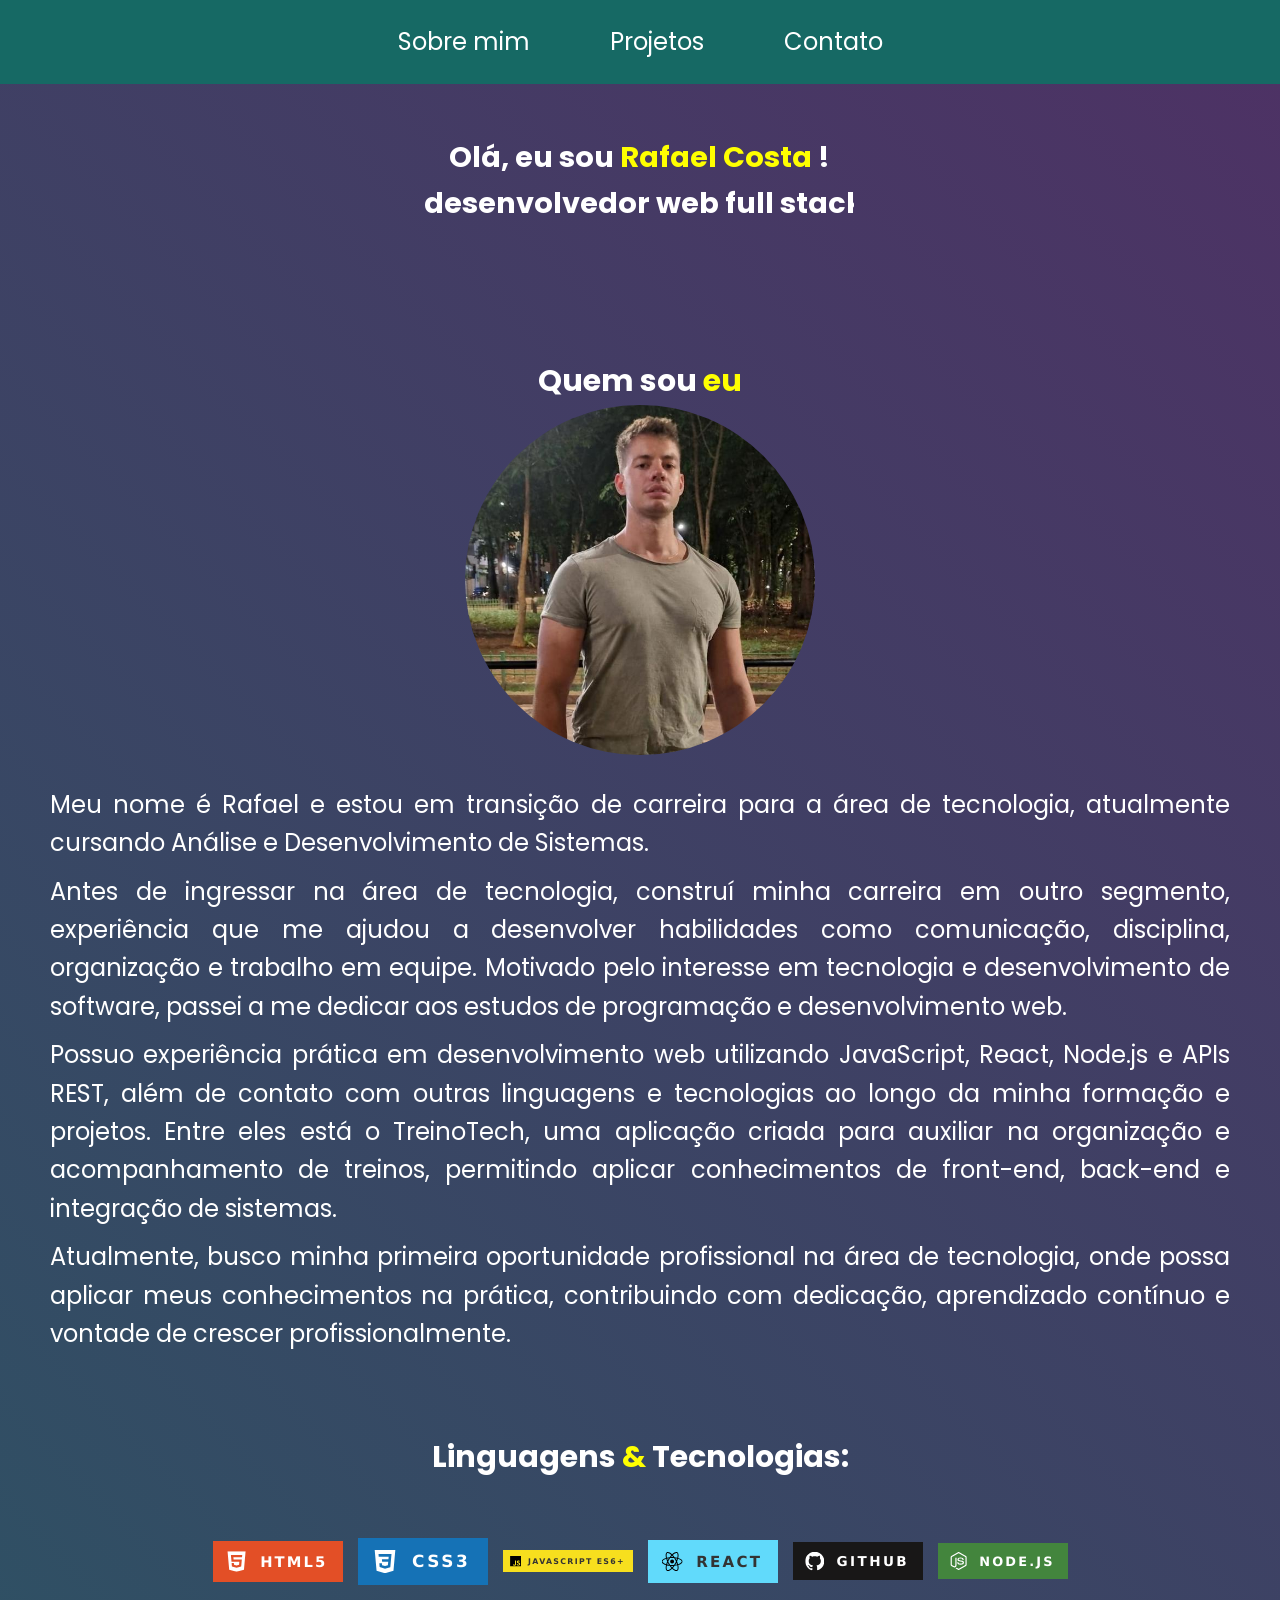
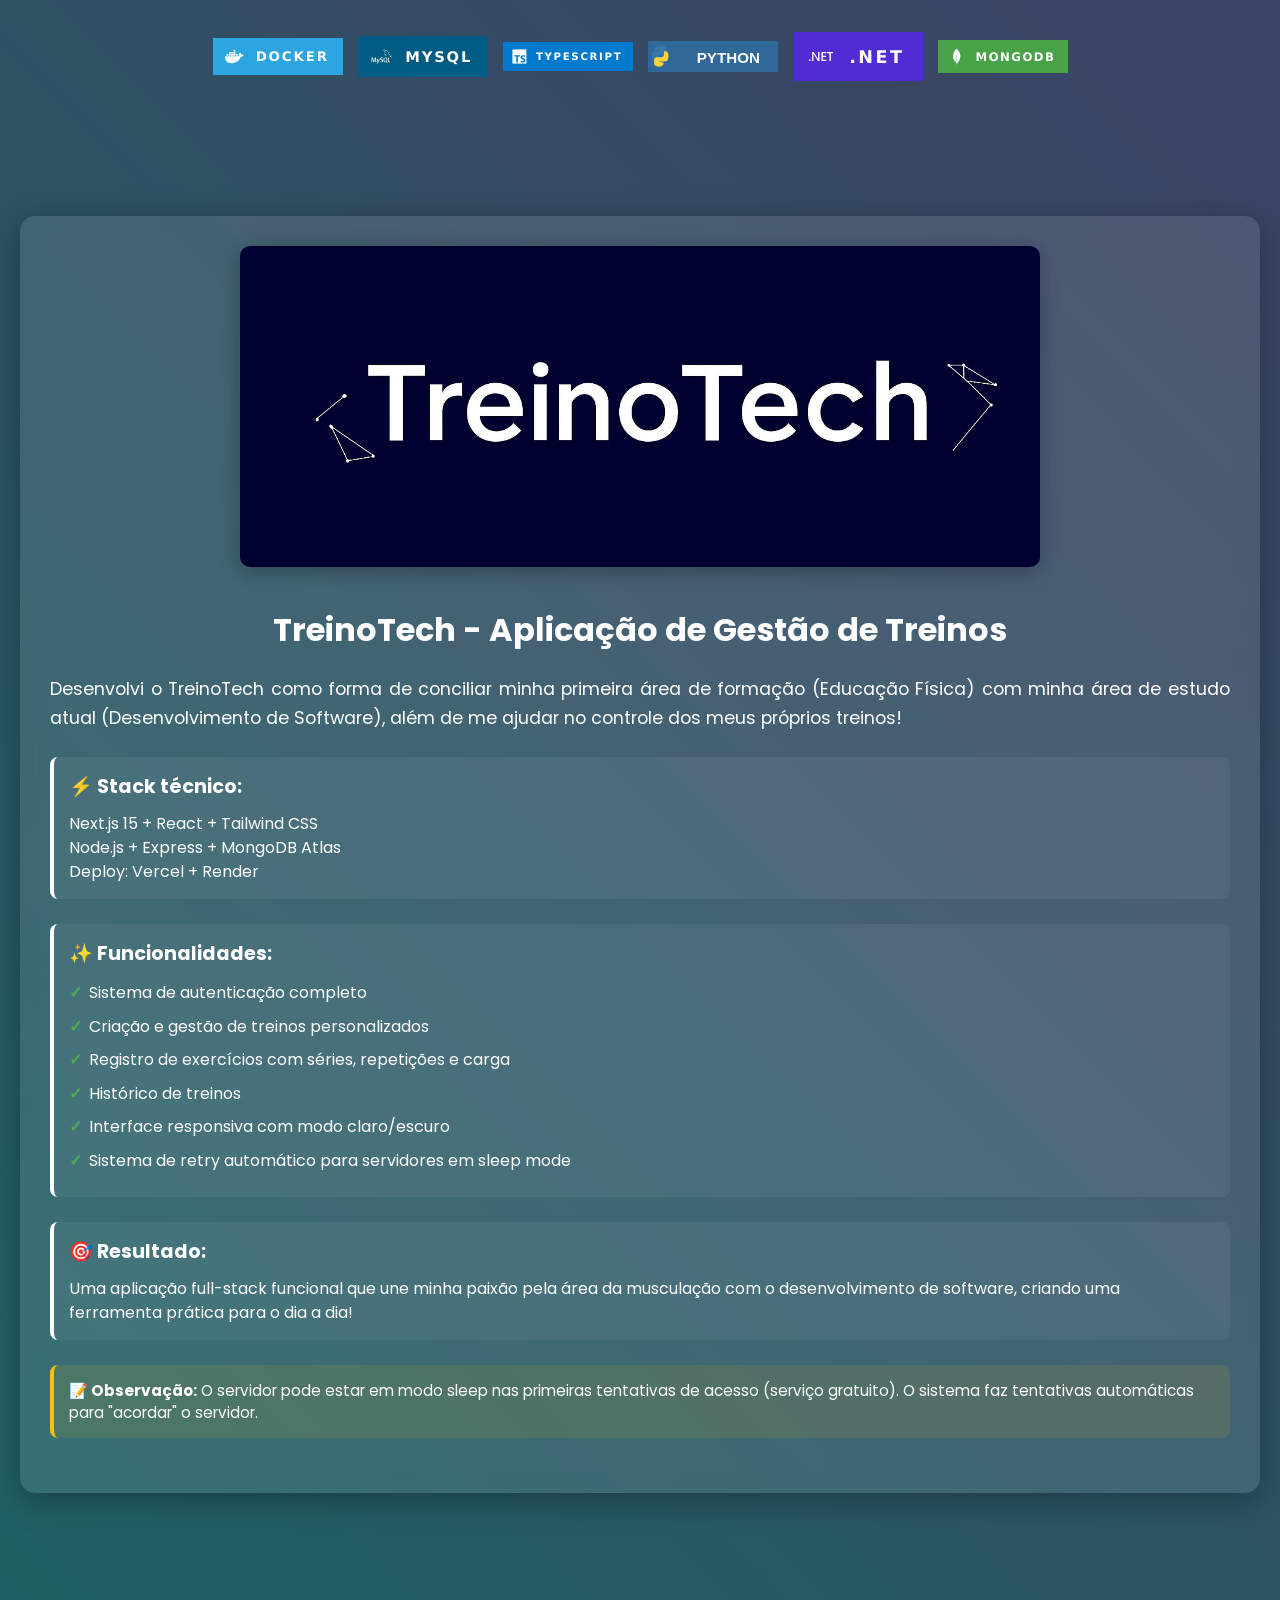
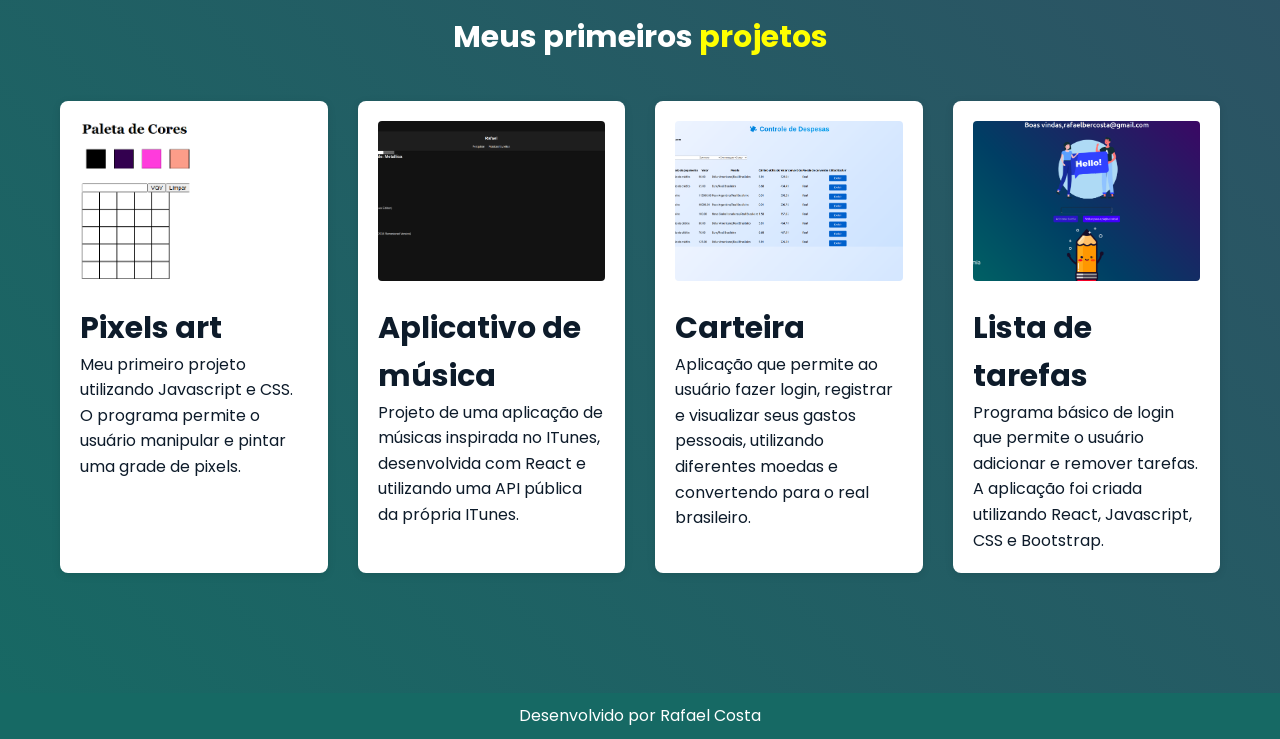
<file: index.html>
<!DOCTYPE html>
<html lang="pt-br">
<head>
    <meta charset="UTF-8">
    <meta name="viewport" content="width=device-width, initial-scale=1.0">
    <title>Meu portfólio</title>
    <link rel="stylesheet" type="text/css" href="style.css">
</head>
<body>
    <header>
       <article class="menu">
        <a href="#sobreMim">
           <p class="link">Sobre mim</p>
        </a>
        <a href="#projetos">
            <p class="link">Projetos</p>
        </a>
        <a href="https://www.linkedin.com/in/rafaelbercosta/" target="_blank">
            <p class="link">Contato</p>
        </a>
       </article>
    </header>
    <section class="intro">
        <h1 class="digitadoA">
            Olá, eu sou
            <span> Rafael Costa</span>
            !
        </h1>
        <h1 class="digitadoB">desenvolvedor web full stack</h1>
    </section>
    <section class="sobreMim" id="sobreMim">
        <div class="container-padrao">
        <h4 class="eu">Quem sou <span>eu</span> </h4>
        <img class="minhaFoto"  src="minhaFoto.png">
        <article class="historia">
        <p>Meu nome é Rafael e estou em transição de carreira para a área de tecnologia, atualmente cursando Análise e Desenvolvimento de Sistemas.</p>
        <p>Antes de ingressar na área de tecnologia, construí minha carreira em outro segmento,
             experiência que me ajudou a desenvolver habilidades como comunicação, disciplina, organização e trabalho em equipe.
              Motivado pelo interesse em tecnologia e desenvolvimento de software, passei a me dedicar aos estudos de programação e desenvolvimento web. </p>
            <p>Possuo experiência prática em desenvolvimento web utilizando JavaScript, React, Node.js e APIs REST,
                 além de contato com outras linguagens e tecnologias ao longo da minha formação e projetos. Entre eles está o TreinoTech,
                  uma aplicação criada para auxiliar na organização e acompanhamento de treinos, permitindo aplicar conhecimentos de front-end,
                   back-end e integração de sistemas.</p>
            <p>Atualmente, busco minha primeira oportunidade profissional na área de tecnologia, onde possa aplicar meus conhecimentos na prática,
                 contribuindo com dedicação, aprendizado contínuo e vontade de crescer profissionalmente.</p>
        </article>
        </div>
    </section>
    <section class="tecnologias">
        <div class="container-padrao">
        <h4>
            Linguagens <span>&</span> Tecnologias:
        </h4>
        <div class="tecImgs">
            <img class="move" src="html5-E34F26.svg">
            <img class="move" src="css3-1572B6.svg">
            <img class="move" src="javascript es6+-F7DF1E.svg">
            <img class="move" src="react-61DAFB.svg">
            <img class="move" src="github-181717.svg">
            <img class="move" src="Node.svg">
            <img class="move" src="Docker-2CA5E0.svg">
            <img class="move" src="MySQL-005C84.svg">
            <img class="move" src="TypeScript-007ACC.svg">
            <img class="move" src="python.svg">
            <img class="move" src="dotnet.svg">
            <img class="move" src="mongoDB.svg">

        </div>
        </div>
    </section>
    <section class="treino-tech-section">
        <div class="treino-tech-container">
            <a href="https://treino-tech.vercel.app/" target="_blank" class="treino-tech-link">
                <img class="treino-tech-image" src="treino-tech.png" alt="TreinoTech - Aplicação de Gestão de Treinos">
                <div class="treino-tech-overlay">
                    <span class="treino-tech-link-text">🔗 Acessar TreinoTech</span>
                </div>
            </a>
            <div class="treino-tech-content">
                <h3 class="treino-tech-title"> TreinoTech - Aplicação de Gestão de Treinos</h3>
                <p class="treino-tech-description">
                    Desenvolvi o TreinoTech como forma de conciliar minha primeira área de formação (Educação Física) com minha área de estudo atual (Desenvolvimento de Software), além de me ajudar no controle dos meus próprios treinos!
                </p>
                <div class="treino-tech-stack">
                    <h4>⚡ Stack técnico:</h4>
                    <p>Next.js 15 + React + Tailwind CSS<br>
                    Node.js + Express + MongoDB Atlas<br>
                    Deploy: Vercel + Render</p>
                </div>
                <div class="treino-tech-features">
                    <h4>✨ Funcionalidades:</h4>
                    <ul>
                        <li>Sistema de autenticação completo</li>
                        <li>Criação e gestão de treinos personalizados</li>
                        <li>Registro de exercícios com séries, repetições e carga</li>
                        <li>Histórico de treinos</li>
                        <li>Interface responsiva com modo claro/escuro</li>
                        <li>Sistema de retry automático para servidores em sleep mode</li>
                    </ul>
                </div>
                <div class="treino-tech-result">
                    <h4>🎯 Resultado:</h4>
                    <p>Uma aplicação full-stack funcional que une minha paixão pela área da musculação com o desenvolvimento de software, criando uma ferramenta prática para o dia a dia!</p>
                </div>
                <div class="treino-tech-note">
                    <p><strong>📝 Observação:</strong> O servidor pode estar em modo sleep nas primeiras tentativas de acesso (serviço gratuito). O sistema faz tentativas automáticas para "acordar" o servidor.</p>
                </div>
            </div>
        </div>
    </section>
    <section class="projetos" id="projetos">
        <h4>
            Meus primeiros <span> projetos </span>
        </h4>
        <div class="container-projetos">
            <div class="sombra">
                <a href=" https://rafaelbercosta.github.io/pixels-art/" target="_blank">
                    <img class="imgProjeto" src="pixels.png">
                    <h4>
                        Pixels art
                    </h4>
                    <p>
                        Meu primeiro projeto utilizando Javascript e CSS. O programa permite o usuário manipular e pintar uma grade de pixels.
                    </p>
                </a>
            </div>
            <div class="sombra">
                <a href="https://rafaelbercosta.github.io/costaTunes/#/" target="_blank">
                    <img class="imgProjeto" src="costaTunesPc.png">
                    <h4>
                        Aplicativo de música
                    </h4>
                    <p>
                        Projeto de uma aplicação de músicas inspirada no ITunes, desenvolvida com React e utilizando uma API pública da própria ITunes.
                    </p>
                </a>
            </div>
            <div class="sombra">
                <a href="https://rafaelbercosta.github.io/controleDeGastos/#/"target="_blank">
                <img class="imgProjeto" src="carteira.png">
                <h4>
                    Carteira
                </h4>
                <p>
                    Aplicação que permite ao usuário fazer login, registrar e visualizar seus gastos pessoais, utilizando diferentes moedas e convertendo para o real brasileiro.
                </a>
                </div>
            <div class="sombra">
            <a href="https://rafaelbercosta.github.io/lista-de-tarefas/" target="_blank">
            <img class="imgProjeto" src="lista-de-tarefas.png">
            <h4>
                Lista de tarefas
            </h4>
            <p>
                Programa básico de login que permite o usuário adicionar e remover tarefas. A aplicação foi criada utilizando React, Javascript, CSS e Bootstrap.
            </p>
            </a>
            </div>
        </div>
    </section>
    <footer>
        <p class="dev">Desenvolvido por Rafael Costa</p>
    </footer>

</body>
</html>
</file>
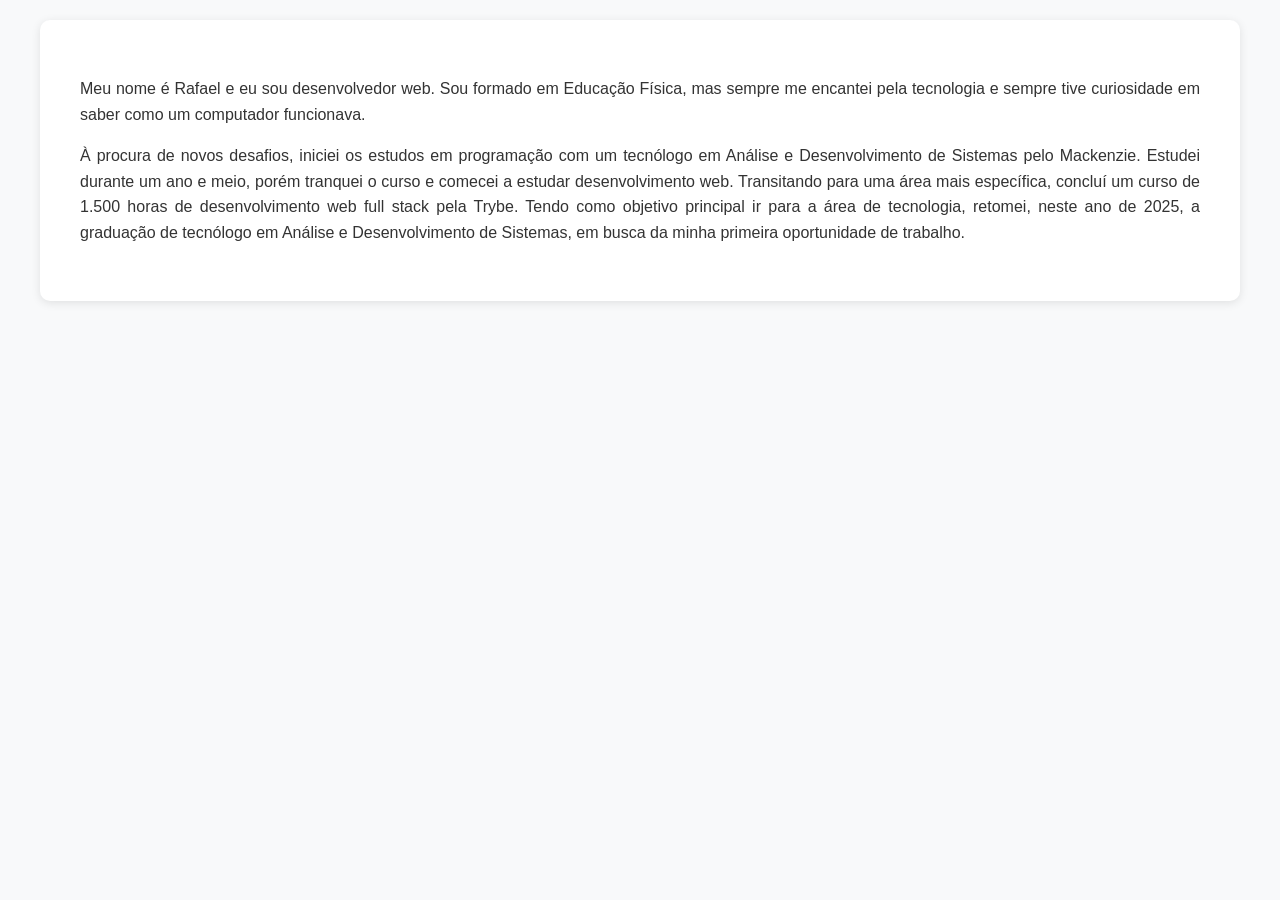
<file: Guia Definitivo do Projeto de Extensão (PEX) na Descomplica.html>
<!DOCTYPE html>
<!-- saved from url=(0037)https://pexguiadefinitivo.vercel.app/ -->
<html lang="pt-BR"><head><meta http-equiv="Content-Type" content="text/html; charset=UTF-8">
    
    <meta name="viewport" content="width=device-width, initial-scale=1.0">
    <title>Guia Definitivo do Projeto de Extensão (PEX) na Descomplica</title>
    <style>
        body {
            font-family: -apple-system, BlinkMacSystemFont, 'Segoe UI', 'Roboto', 'Oxygen', 'Ubuntu', 'Cantarell', sans-serif;
            line-height: 1.6;
            color: #333;
            max-width: 1200px;
            margin: 0 auto;
            padding: 20px;
            background-color: #f8f9fa;
        }
        
        .container {
            background-color: white;
            padding: 40px;
            border-radius: 10px;
            box-shadow: 0 2px 10px rgba(0,0,0,0.1);
        }
        
        h1 {
            color: #2c3e50;
            border-bottom: 3px solid #3498db;
            padding-bottom: 10px;
            margin-bottom: 30px;
        }
        
        h2 {
            color: #34495e;
            margin-top: 40px;
            margin-bottom: 20px;
            border-left: 4px solid #3498db;
            padding-left: 15px;
        }
        
        h3 {
            color: #2980b9;
            margin-top: 30px;
            margin-bottom: 15px;
        }
        
        h4 {
            color: #7f8c8d;
            margin-top: 25px;
            margin-bottom: 10px;
        }
        
        p {
            margin-bottom: 15px;
            text-align: justify;
        }
        
        ul, ol {
            margin-bottom: 15px;
            padding-left: 25px;
        }
        
        li {
            margin-bottom: 8px;
        }
        
        strong {
            color: #2c3e50;
        }
        
        table {
            width: 100%;
            border-collapse: collapse;
            margin: 20px 0;
            background-color: white;
        }
        
        th, td {
            border: 1px solid #ddd;
            padding: 12px;
            text-align: left;
        }
        
        th {
            background-color: #3498db;
            color: white;
            font-weight: bold;
        }
        
        tr:nth-child(even) {
            background-color: #f2f2f2;
        }
        
        .highlight {
            background-color: #fff3cd;
            border: 1px solid #ffeaa7;
            border-radius: 5px;
            padding: 15px;
            margin: 20px 0;
        }
        
        .success {
            background-color: #d4edda;
            border: 1px solid #c3e6cb;
            color: #155724;
        }
        
        .danger {
            background-color: #f8d7da;
            border: 1px solid #f5c6cb;
            color: #721c24;
        }
        
        .info {
            background-color: #d1ecf1;
            border: 1px solid #bee5eb;
            color: #0c5460;
        }
        
        hr {
            border: none;
            height: 2px;
            background: linear-gradient(to right, #3498db, #2ecc71);
            margin: 30px 0;
        }
        
        a {
            color: #3498db;
            text-decoration: none;
        }
        
        a:hover {
            text-decoration: underline;
        }
        
        .toc {
            background-color: #ecf0f1;
            padding: 20px;
            border-radius: 5px;
            margin-bottom: 30px;
        }
        
        .toc h3 {
            margin-top: 0;
            color: #2c3e50;
        }
        
        .toc ul {
            margin-bottom: 0;
        }
        
        .toc a {
            color: #34495e;
        }
        
        @media (max-width: 768px) {
            body {
                padding: 10px;
            }
            
            .container {
                padding: 20px;
            }
            
            table {
                font-size: 12px;
            }
            
            th, td {
                padding: 8px 6px;
            }
        }
        
        .emoji-check {
            color: #27ae60;
            font-weight: bold;
        }
        
        .emoji-x {
            color: #e74c3c;
            font-weight: bold;
        }
    </style>
</head>
<body>
    <div class="container">
        <div id="content"><h1>Guia Definitivo do Projeto de Extensão (PEX) na Descomplica</h1><div class="toc"><h3>📋 Índice</h3><ul><li><a href="https://pexguiadefinitivo.vercel.app/#heading-0" style="margin-left: 0px;">1. Introdução ao PEX</a></li><li><a href="https://pexguiadefinitivo.vercel.app/#heading-1" style="margin-left: 20px;">1.1. O que é o Projeto de Extensão (PEX)?</a></li><li><a href="https://pexguiadefinitivo.vercel.app/#heading-2" style="margin-left: 20px;">1.2. Por que o PEX é obrigatório? (Resolução MEC e Descomplica)</a></li><li><a href="https://pexguiadefinitivo.vercel.app/#heading-3" style="margin-left: 20px;">1.3. Benefícios do PEX para o aluno e a comunidade</a></li><li><a href="https://pexguiadefinitivo.vercel.app/#heading-4" style="margin-left: 20px;">1.4. PEX vs. Atividades Complementares: Entenda as Diferenças</a></li><li><a href="https://pexguiadefinitivo.vercel.app/#heading-5" style="margin-left: 20px;">1.5. PEX vs. Estágio Supervisionado: Principais Diferenças</a></li><li><a href="https://pexguiadefinitivo.vercel.app/#heading-6" style="margin-left: 20px;">1.6. Mudança Importante no PEX I: O que muda a partir de 2025.3</a></li><li><a href="https://pexguiadefinitivo.vercel.app/#heading-7" style="margin-left: 0px;">2. Regras e Processos na Descomplica</a></li><li><a href="https://pexguiadefinitivo.vercel.app/#heading-8" style="margin-left: 20px;">2.1. Quem precisa fazer o PEX?</a></li><li><a href="https://pexguiadefinitivo.vercel.app/#heading-9" style="margin-left: 20px;">2.2. Áreas do PEX: Tech, Gestão e Humanidades</a></li><li><a href="https://pexguiadefinitivo.vercel.app/#heading-10" style="margin-left: 20px;">2.3. Onde e Como Entregar o PEX</a></li><li><a href="https://pexguiadefinitivo.vercel.app/#heading-11" style="margin-left: 20px;">2.4. Prazos e Cronogramas (Importância do Calendário Acadêmico)</a></li><li><a href="https://pexguiadefinitivo.vercel.app/#heading-12" style="margin-left: 20px;">2.5. Carga Horária do PEX</a></li><li><a href="https://pexguiadefinitivo.vercel.app/#heading-13" style="margin-left: 0px;">3. Planejando seu Projeto de Extensão</a></li><li><a href="https://pexguiadefinitivo.vercel.app/#heading-14" style="margin-left: 20px;">3.1. Escolhendo o Local de Realização (ONGs, Empresas, Comunidades, etc.)</a></li><li><a href="https://pexguiadefinitivo.vercel.app/#heading-15" style="margin-left: 20px;">3.2. PEX Presencial vs. Online: O que é permitido?</a></li><li><a href="https://pexguiadefinitivo.vercel.app/#heading-16" style="margin-left: 20px;">3.3. PEX com MEI/CNPJ ou Pessoa Física</a></li><li><a href="https://pexguiadefinitivo.vercel.app/#heading-17" style="margin-left: 20px;">3.4. Projetos em Grupo: Como funciona?</a></li><li><a href="https://pexguiadefinitivo.vercel.app/#heading-18" style="margin-left: 20px;">3.5. Entendendo o Roteiro do PEX: Seu Guia Essencial</a></li><li><a href="https://pexguiadefinitivo.vercel.app/#heading-19" style="margin-left: 20px;">3.6. Relacionando seu PEX aos Objetivos de Desenvolvimento Sustentável (ODS)</a></li><li><a href="https://pexguiadefinitivo.vercel.app/#heading-20" style="margin-left: 0px;">4. Dicas Práticas para o Sucesso do seu PEX</a></li><li><a href="https://pexguiadefinitivo.vercel.app/#heading-21" style="margin-left: 20px;">4.1. Como Abordar Empresas e ONGs: Guia Passo a Passo</a></li><li><a href="https://pexguiadefinitivo.vercel.app/#heading-22" style="margin-left: 20px;">4.2. Elaborando uma Proposta de Projeto Vencedora</a></li><li><a href="https://pexguiadefinitivo.vercel.app/#heading-23" style="margin-left: 20px;">4.3. Sugestões de Temas por Área de Conhecimento</a></li><li><a href="https://pexguiadefinitivo.vercel.app/#heading-24" style="margin-left: 20px;">4.4. Documentação e Evidências: O que entregar?</a></li><li><a href="https://pexguiadefinitivo.vercel.app/#heading-25" style="margin-left: 20px;">4.5. Dicas para se Destacar e Ir Além</a></li><li><a href="https://pexguiadefinitivo.vercel.app/#heading-26" style="margin-left: 0px;">5. Roteiros Detalhados por Área e Fase</a></li><li><a href="https://pexguiadefinitivo.vercel.app/#heading-27" style="margin-left: 20px;">5.1. PEX I - Fase Teórica (Comum a Todos os Cursos)</a></li><li><a href="https://pexguiadefinitivo.vercel.app/#heading-28" style="margin-left: 20px;">5.2. Roteiros - Área de Gestão, Administração, Marketing e Afins</a></li><li><a href="https://pexguiadefinitivo.vercel.app/#heading-29" style="margin-left: 20px;">5.3. Roteiros - Área de Tecnologia</a></li><li><a href="https://pexguiadefinitivo.vercel.app/#heading-30" style="margin-left: 20px;">5.4. Roteiros - Área de Humanidades (Teologia)</a></li><li><a href="https://pexguiadefinitivo.vercel.app/#heading-31" style="margin-left: 20px;">5.5. Documentos Modelos (PEX II em diante)</a></li><li><a href="https://pexguiadefinitivo.vercel.app/#heading-32" style="margin-left: 0px;">6. Perguntas Frequentes (FAQ) e Respostas Rápidas</a></li><li><a href="https://pexguiadefinitivo.vercel.app/#heading-33" style="margin-left: 20px;">6.1. Dúvidas Comuns sobre o PEX</a></li><li><a href="https://pexguiadefinitivo.vercel.app/#heading-34" style="margin-left: 20px;">5.2. O que fazer se não conseguir terminar a tempo?</a></li><li><a href="https://pexguiadefinitivo.vercel.app/#heading-35" style="margin-left: 20px;">5.3. Posso dar continuidade ao mesmo projeto em semestres diferentes?</a></li><li><a href="https://pexguiadefinitivo.vercel.app/#heading-36" style="margin-left: 0px;">7. Recursos Adicionais</a></li><li><a href="https://pexguiadefinitivo.vercel.app/#heading-37" style="margin-left: 20px;">7.1. Acesso ao Manual do Projeto de Extensão da Descomplica</a></li><li><a href="https://pexguiadefinitivo.vercel.app/#heading-38" style="margin-left: 20px;">7.2. Sobre a Workalove (Plataforma Histórica)</a></li><li><a href="https://pexguiadefinitivo.vercel.app/#heading-39" style="margin-left: 20px;">7.3. Onde Encontrar Projetos Destaques (Anais da Faculdade)</a></li><li><a href="https://pexguiadefinitivo.vercel.app/#heading-40" style="margin-left: 20px;">7.4. Suporte e Acompanhamento (Professor da Disciplina, Monitoria)</a></li><li><a href="https://pexguiadefinitivo.vercel.app/#heading-41" style="margin-left: 0px;">8. O que PODE e o que NÃO PODE fazer no PEX</a></li><li><a href="https://pexguiadefinitivo.vercel.app/#heading-42" style="margin-left: 20px;">✅ O que PODE fazer:</a></li><li><a href="https://pexguiadefinitivo.vercel.app/#heading-43" style="margin-left: 20px;">❌ O que NÃO PODE fazer:</a></li><li><a href="https://pexguiadefinitivo.vercel.app/#heading-44" style="margin-left: 20px;">⚠️ PEX no local de trabalho e em empresa familiar</a></li><li><a href="https://pexguiadefinitivo.vercel.app/#heading-45" style="margin-left: 0px;">9. Sequencialidade dos Roteiros</a></li><li><a href="https://pexguiadefinitivo.vercel.app/#heading-46" style="margin-left: 20px;">9.1. A Progressão por Área de Conhecimento</a></li><li><a href="https://pexguiadefinitivo.vercel.app/#heading-47" style="margin-left: 20px;">9.2. Coerência e Continuidade entre as Fases</a></li><li><a href="https://pexguiadefinitivo.vercel.app/#heading-48" style="margin-left: 20px;">9.3. O Relatório Final e a Síntese das Fases</a></li><li><a href="https://pexguiadefinitivo.vercel.app/#heading-49" style="margin-left: 20px;">9.4. Regra de Ouro da Sequencialidade</a></li><li><a href="https://pexguiadefinitivo.vercel.app/#heading-50" style="margin-left: 20px;">9.5. Dica Prática: Mapa de Progressão Pessoal</a></li><li><a href="https://pexguiadefinitivo.vercel.app/#heading-51" style="margin-left: 0px;">10. Conclusão</a></li><li><a href="https://pexguiadefinitivo.vercel.app/#heading-52" style="margin-left: 0px;">11. Bônus: Conheça a Pexy e a Evil Pexy e o Senhor P.</a></li><li><a href="https://pexguiadefinitivo.vercel.app/#heading-53" style="margin-left: 20px;">11.1. Pexy: A Assistente Gentil e Encorajadora</a></li><li><a href="https://pexguiadefinitivo.vercel.app/#heading-54" style="margin-left: 20px;">11.2. Evil Pexy: A Entidade Sombria e Implacável</a></li><li><a href="https://pexguiadefinitivo.vercel.app/#heading-55" style="margin-left: 20px;">11.3. Senhor P.: O Avaliador Acadêmico</a></li><li><a href="https://pexguiadefinitivo.vercel.app/#heading-56" style="margin-left: 0px;">Referências</a></li></ul></div>
<h2 id="heading-0">1. Introdução ao PEX</h2>
<p>Bem-vindo ao seu guia completo sobre o Projeto de Extensão (PEX) na Descomplica! Se você é estudante universitário, provavelmente já ouviu falar sobre a importância de aplicar o conhecimento acadêmico na prática e de como a universidade pode impactar positivamente a sociedade. O PEX é exatamente essa ponte, uma oportunidade única de transformar o que você aprende em sala de aula em ações concretas que beneficiam comunidades e organizações.</p>
<p>Criei este guia para desmistificar o PEX, fornecendo todas as informações que você precisa, desde a sua obrigatoriedade e os processos específicos da Descomplica, até dicas práticas para planejar, executar e documentar seu projeto. Meu objetivo é que você se sinta seguro e preparado para embarcar nessa jornada extensionista, aproveitando ao máximo essa experiência enriquecedora.</p>
<blockquote>
<p><em><strong>Aviso Importante:</strong> Este guia é uma iniciativa de um aluno para outro. Compilei aqui tudo o que aprendi sobre o Projeto de Extensão em lives, webinars e FAQs para facilitar nossa jornada. Pense neste material como um ponto de partida, mas lembre-se de que ele não substitui as orientações oficiais. Para informações definitivas, consulte <strong>SEMPRE</strong> os canais da <strong>Faculdade Descomplica</strong>.</em></p>
</blockquote>
<blockquote>
<p><em>Att, Carlos Henrique - Acadêmico de Engenharia da Computação e monitor da disciplina de Projeto de Extensão</em></p>
</blockquote>
<h3 id="heading-1">1.1. O que é o Projeto de Extensão (PEX)?</h3>
<p>O Projeto de Extensão, também conhecido como Atividade de Extensionista ou Extensão Universitária, é uma modalidade de atividade acadêmica que permite aos estudantes aplicar os conhecimentos adquiridos em seus cursos para resolver problemas reais e atender às necessidades da comunidade. É uma via de mão dupla: a universidade compartilha seu saber científico e tecnológico, e a sociedade, por sua vez, enriquece o ambiente acadêmico com suas experiências e demandas.</p>
<p>Imagine, por exemplo, um estudante de Engenharia de Software desenvolvendo um sistema de gestão para uma ONG local, ou um aluno de Administração oferecendo consultoria financeira para pequenos empreendedores. Esses são exemplos claros de como o PEX funciona: o estudante utiliza suas habilidades para gerar um impacto social positivo, ao mesmo tempo em que aprimora sua formação profissional e pessoal.</p>
<h3 id="heading-2">1.2. Por que o PEX é obrigatório? (Resolução MEC e Descomplica)</h3>
<p>A obrigatoriedade do Projeto de Extensão não é uma iniciativa isolada da Descomplica, mas sim uma diretriz nacional. A <a href="https://portal.mec.gov.br/index.php?option=com_docman&amp;view=download&amp;alias=105102-rces007-18&amp;Itemid=30192"><strong>RESOLUÇÃO Nº 7, DE 18 DE DEZEMBRO DE 2018</strong></a>, do Ministério da Educação (MEC), estabeleceu que as atividades de extensão devem ser um componente curricular obrigatório em todos os cursos de graduação, tanto presenciais quanto a distância (EaD), em todas as instituições de ensino superior do país. Essa resolução visa garantir que a formação universitária vá além da teoria, promovendo uma conexão mais profunda entre a academia e as demandas sociais.</p>
<p>Na Descomplica, essa obrigatoriedade se aplica a todos os alunos que iniciaram seus estudos a partir de <strong>agosto de 2023 (trimestre de 2023.3)</strong>. Isso significa que, se você se matriculou a partir desse período, ou se trancou/evadiu e retomou os estudos após essa data, o PEX é uma disciplina essencial em sua grade curricular. Você deverá entregar um novo projeto a cada seis meses (semestralmente) até a conclusão do seu curso, e a realização do PEX é um pré-requisito fundamental para a sua colação de grau.</p>
<h3 id="heading-3">1.3. Benefícios do PEX para o aluno e a comunidade</h3>
<p>Participar de um Projeto de Extensão oferece uma série de benefícios que vão muito além da simples conclusão de uma disciplina. Para o aluno, o PEX é uma oportunidade de:</p>
<ul>
<li><strong>Colocar o conhecimento em prática:</strong> Aplicar a teoria aprendida em sala de aula em situações reais, consolidando o aprendizado e desenvolvendo habilidades práticas.</li>
<li><strong>Desenvolver habilidades profissionais:</strong> Aprimorar competências valiosas para o mercado de trabalho, como pensamento analítico, trabalho em equipe, liderança, comunicação e resolução de problemas.</li>
<li><strong>Ampliar a visão de mundo:</strong> Ter contato com diferentes realidades sociais e culturais, expandindo horizontes e desenvolvendo empatia.</li>
<li><strong>Construir networking:</strong> Conectar-se com profissionais, organizações e membros da comunidade, criando uma rede de contatos valiosa para o futuro.</li>
<li><strong>Explorar novos interesses:</strong> Descobrir novas áreas de atuação e paixões, que podem até mesmo levar a oportunidades de empreendedorismo.</li>
<li><strong>Sentir satisfação pessoal:</strong> Contribuir para a melhoria da vida de outras pessoas e comunidades, gerando um senso de propósito e realização.</li>
</ul>
<p>Para a comunidade e as organizações parceiras, o PEX representa o acesso a conhecimentos e soluções que talvez não estivessem disponíveis de outra forma. É uma oportunidade de receber apoio técnico e acadêmico para seus desafios, promovendo o desenvolvimento local e a transformação social.</p>
<h3 id="heading-4">1.4. PEX vs. Atividades Complementares: Entenda as Diferenças</h3>
<p>É comum haver confusão entre Projeto de Extensão (PEX) e Atividades Complementares, pois ambos visam enriquecer a formação acadêmica. No entanto, é crucial entender suas distinções para cumprir corretamente as exigências da Descomplica.</p>
<table class="table">
<thead>
<tr>
<th>Característica</th>
<th>Atividades Complementares</th>
<th>Projeto de Extensão</th>
</tr>
</thead>
<tbody><tr>
<td><strong>Obrigatoriedade</strong></td>
<td>Apenas em alguns cursos de graduação</td>
<td>Obrigatório em todos os cursos de graduação</td>
</tr>
<tr>
<td><strong>Relação com o Curso</strong></td>
<td>Nem sempre relacionadas à área do curso</td>
<td>Devem estar relacionadas à área do curso</td>
</tr>
<tr>
<td><strong>Natureza da Atividade</strong></td>
<td>Flexíveis, foco no aprendizado individual (cursos, palestras, visitas)</td>
<td>Aplicação prática do conhecimento, foco no impacto social e na comunidade</td>
</tr>
<tr>
<td><strong>Comprovação/Avaliação</strong></td>
<td>Geralmente com certificação externa</td>
<td>Exige planejamento, execução, relatório e avaliação interna por banca acadêmica</td>
</tr>
</tbody></table>
<p><strong>Exemplo Prático:</strong></p>
<p>Se você estuda <strong>Administração</strong> e tem interesse em <strong>Tecnologia</strong>, pode assistir a uma palestra sobre Inteligência Artificial e utilizar isso como <strong>Atividade Complementar</strong>. No entanto, para cumprir seu <strong>Projeto de Extensão</strong>, você precisará aplicar seus conhecimentos de administração na comunidade, como, por exemplo, ministrar uma oficina sobre educação financeira em uma escola pública ou ONG.</p>
<p>As Atividades Complementares permitem que você personalize seu aprendizado e adquira novas habilidades essenciais para sua carreira, enquanto o Projeto de Extensão oferece a oportunidade de aplicar, de maneira prática, o conhecimento obtido em sala de aula, contribuindo para o seu desenvolvimento social e pessoal.</p>
<h3 id="heading-5">1.5. PEX vs. Estágio Supervisionado: Principais Diferenças</h3>
<p>Embora ambos sejam componentes importantes da formação acadêmica, o Projeto de Extensão (PEX) e o Estágio Supervisionado têm objetivos, regras e formatos distintos no ensino superior:</p>
<table class="table">
<thead>
<tr>
<th>Característica</th>
<th>Projeto de Extensão (PEX)</th>
<th>Estágio Supervisionado</th>
</tr>
</thead>
<tbody><tr>
<td><strong>Obrigatoriedade</strong></td>
<td>Obrigatório em todos os cursos de graduação (Resolução MEC)</td>
<td>Obrigatório em cursos específicos (ex: licenciaturas, saúde, engenharias)</td>
</tr>
<tr>
<td><strong>Objetivo</strong></td>
<td>Aplicação do conhecimento acadêmico para impacto social</td>
<td>Vivência prática profissional na área de formação</td>
</tr>
<tr>
<td><strong>Local de realização</strong></td>
<td>Comunidade, ONGs, escolas, empresas, associações</td>
<td>Empresas, escolas, hospitais, órgãos públicos, etc.</td>
</tr>
<tr>
<td><strong>Supervisão</strong></td>
<td>Orientação de professor e, às vezes, parceiro externo</td>
<td>Orientação obrigatória de profissional habilitado (supervisor) e acompanhamento docente</td>
</tr>
<tr>
<td><strong>Carga horária</strong></td>
<td>Definida pela instituição (ex: 40h/semestre)</td>
<td>Definida por lei e pelo curso (ex: 200h, 400h, etc.)</td>
</tr>
<tr>
<td><strong>Documentação</strong></td>
<td>Relatório, evidências, termo de autorização</td>
<td>Relatórios, fichas de frequência, avaliações, termo de compromisso</td>
</tr>
<tr>
<td><strong>Avaliação</strong></td>
<td>Banca acadêmica ou professor responsável</td>
<td>Avaliação do supervisor e do professor orientador</td>
</tr>
<tr>
<td><strong>Foco</strong></td>
<td>Impacto social, desenvolvimento pessoal e comunitário</td>
<td>Experiência profissional, preparação para o mercado de trabalho</td>
</tr>
</tbody></table>
<p><strong>Resumo:</strong><br>O PEX é voltado para o desenvolvimento social e comunitário, promovendo a aplicação prática do conhecimento acadêmico em benefício da sociedade. Já o Estágio Supervisionado tem como foco principal a inserção do estudante no ambiente profissional, permitindo vivenciar situações reais de trabalho sob supervisão, conforme exigências legais e do curso. Ambos são fundamentais, mas atendem a propósitos diferentes na formação universitária.</p>
<h3 id="heading-6">1.6. Mudança Importante no PEX I: O que muda a partir de 2025.3</h3>
<p>Para garantir que sua jornada comece com o pé direito, é fundamental compreender uma mudança estratégica implementada pela Descomplica a partir de <strong>Agosto de 2025</strong> (trimestre <strong>2025.3</strong>). A estrutura do <strong>PEX I</strong> foi repensada para proporcionar uma base mais sólida e segura, substituindo o antigo modelo de "ser jogado na fogueira" por uma abordagem mais pedagógica e estruturada.</p>
<p>A principal diferença está no foco do primeiro semestre. O <strong>PEX I</strong> agora tem um caráter preparatório e introdutório, concentrando-se em construir um entendimento robusto sobre o que são projetos de extensão, sua conexão com os Objetivos de <strong>Desenvolvimento Sustentável (ODS)</strong> e as competências essenciais para o sucesso, antes de qualquer contato prático com instituições parceiras. O objetivo é que você se sinta mais confiante e preparado para a etapa de execução.</p>
<h4>O que isso significa na prática?</h4>
<blockquote>
<p><strong>Para Calouros (ingressantes a partir de 2025.3):</strong> A nova diretriz significa que seu foco inicial será totalmente no aprendizado. Esqueça a preocupação em buscar empresas ou parceiros no <strong>PEX I</strong>; sua missão é absorver o conhecimento do roteiro. A execução prática e o contato com a comunidade acontecerão nos semestres seguintes, quando você já terá uma base sólida.</p>
</blockquote>
<blockquote>
<p><strong>Para Veteranos (que cursaram o modelo antigo):</strong> Fique tranquilo, seu <strong>PEX I</strong> continua válido e não precisa ser refeito. Seu papel agora é de um mentor valioso, ciente de que a jornada para os novos colegas é diferente e mais estruturada no início.</p>
</blockquote>
<p>Essa mudança visa garantir uma preparação mais consistente para todos os estudantes, resultando em projetos de maior qualidade e impacto. Para detalhes específicos, lembre-se sempre de consultar o roteiro oficial na <strong>Plataforma de Aulas (LMS)</strong>.</p>
<hr>
<h2 id="heading-7">2. Regras e Processos na Descomplica</h2>
<p>Para que seu Projeto de Extensão seja um sucesso e cumpra todas as exigências da Descomplica, é fundamental compreender as regras e os processos internos da instituição. Esta seção detalha quem precisa fazer o PEX, as áreas de atuação, como e onde entregar seu projeto, e a importância de ficar atento aos prazos.</p>
<h3 id="heading-8">2.1. Quem precisa fazer o PEX?</h3>
<p>Conforme mencionado na introdução, a obrigatoriedade do PEX na Descomplica se aplica a todos os alunos que iniciaram seus estudos a partir de <strong>agosto de 2023 (trimestre de 2023.3)</strong>. Se você se enquadra nesse período de ingresso, o PEX é uma disciplina obrigatória em sua grade curricular. Além disso, se você trancou sua matrícula ou se desvinculou da faculdade (evadiu) e retomou os estudos após agosto de 2023, você também se torna apto à entrega do PEX e deverá iniciá-lo logo no primeiro semestre de retorno. Isso ocorre porque, ao retomar os estudos, suas disciplinas regulares seguirão a grade atualizada do seu curso, que agora inclui o Projeto de Extensão como componente obrigatório.</p>
<p>É importante ressaltar que o PEX é um requisito para a colação de grau, ou seja, sem a sua conclusão, você não conseguirá finalizar seu curso e obter seu diploma. Portanto, encare-o como uma parte integrante e essencial da sua formação acadêmica.</p>
<h3 id="heading-9">2.2. Áreas do PEX: Tech, Gestão e Humanidades</h3>
<p>A Descomplica organiza os Projetos de Extensão em três grandes áreas, alinhadas aos diferentes cursos oferecidos. Essa divisão visa direcionar os projetos para que sejam mais relevantes e aplicáveis à formação específica de cada estudante. As áreas são:</p>
<ul>
<li><strong>Tech:</strong> Destinada a cursos de Engenharia de Computação, Análise e Desenvolvimento de Sistemas, Engenharia de Software e outras graduações da área de Tecnologia da Informação. Os projetos aqui geralmente envolvem desenvolvimento de software, soluções digitais, segurança da informação, entre outros.</li>
<li><strong>Gestão:</strong> Abrange cursos como Recursos Humanos, Administração, Marketing, Logística e áreas afins. Os projetos focam em consultoria empresarial, planejamento estratégico, gestão financeira, otimização de processos, e outras soluções para organizações.</li>
<li><strong>Humanidades:</strong> Voltada para cursos como Teologia e outras áreas que lidam com aspectos sociais, culturais e educacionais. Os projetos podem incluir ações sociais, educativas, culturais, de conscientização e apoio a comunidades.</li>
</ul>
<p>Essa categorização ajuda a direcionar o tipo de problema que você pode abordar e as soluções que pode propor, sempre buscando a aplicação prática do conhecimento da sua área.</p>
<h3 id="heading-10">2.3. Onde e Como Entregar o PEX</h3>
<h4>2.3.1. Plataforma de Entrega</h4>
<p><strong>TODOS os alunos</strong> (veteranos e calouros) utilizam exclusivamente a <strong>Plataforma de Aulas (LMS)</strong> para acessar roteiros e realizar entregas do PEX.</p>
<p><strong>Nota Histórica:</strong> A Descomplica anteriormente utilizava a Central de Carreiras (Workalove) para o PEX. A migração para a Plataforma de Aulas centralizou todas as atividades de extensão no mesmo ambiente das aulas regulares.</p>
<p><strong>Histórico das plataformas:</strong></p>
<table class="table">
<thead>
<tr>
<th>Período</th>
<th>Plataforma de Entrega</th>
<th>Status</th>
</tr>
</thead>
<tbody><tr>
<td>Anterior</td>
<td>Central de Carreiras (Workalove)</td>
<td><span class="emoji-x">❌</span> Descontinuada</td>
</tr>
<tr>
<td>Transição</td>
<td>Ambas as plataformas</td>
<td><span class="emoji-x">❌</span> Período encerrado</td>
</tr>
<tr>
<td>Atual</td>
<td>Plataforma de Aulas (Módulo PEX)</td>
<td><span class="emoji-check">✅</span> <strong>Plataforma única para todos</strong></td>
</tr>
</tbody></table>
<h4>2.3.2. Como Acessar a Plataforma de Aulas (LMS)</h4>
<p>Todos os alunos acessam o PEX através da <strong>Plataforma de Aulas (LMS)</strong>:</p>
<ol>
<li>Acesse a Plataforma de Aulas da Descomplica</li>
<li>Localize o <strong>Módulo Específico para Projetos de Extensão</strong> na sua grade curricular</li>
<li>Dentro do módulo, você encontrará:<ul>
<li>Roteiros detalhados do seu PEX</li>
<li>Orientações sobre o que fazer e o que entregar</li>
<li>Área para upload de documentos e evidências</li>
<li>Acompanhamento do status da sua entrega</li>
</ul>
</li>
</ol>
<p><strong>Vantagens da plataforma:</strong></p>
<ul>
<li>Centralização: Tudo em um só lugar junto com suas aulas</li>
<li>Acesso mais fácil aos roteiros e materiais de apoio</li>
<li>Interface integrada com o ambiente de estudos</li>
<li>Comunicação direta com professores orientadores</li>
</ul>
<h4>2.3.3. Nota sobre Workalove (Plataforma Descontinuada)</h4>
<p>A <strong>Central de Carreiras (Workalove)</strong> foi utilizada para o PEX no passado e <strong>não é mais utilizada para entregas ou acompanhamento de projetos.</strong></p>
<p>Se você precisar consultar projetos antigos realizados no Workalove, a plataforma pode estar disponível apenas para consulta de histórico. Porém, <strong>todas as atividades, entregas e acompanhamentos do PEX devem ser realizados exclusivamente na Plataforma de Aulas (LMS)</strong>.</p>
<p><strong>Importante:</strong> Independentemente do seu período de ingresso, verifique sempre as orientações específicas do seu coordenador de curso e fique atento aos comunicados oficiais.</p>
<h3 id="heading-11">2.4. Prazos e Cronogramas (Importância do Calendário Acadêmico)</h3>
<p>Os prazos para a entrega do PEX são rigorosos e variam de acordo com o período de ingresso do aluno. É crucial que você consulte o <a href="https://docs.google.com/spreadsheets/d/19go70mkQErp1Yt2gK_xoHmry0s7v6di1tOyF2voIgTU/edit?gid=1291527753#gid=1291527753"><strong>Calendário Acadêmico Oficial da Descomplica</strong></a> e verifique as datas específicas de entrega do seu projeto na <strong>Plataforma de Aulas (LMS)</strong>. O não cumprimento dos prazos pode acarretar em atrasos na sua formação.</p>
<p>Para alunos calouros ingressantes recentes, o primeiro ciclo do PEX (PEX I) é de caráter teórico, com foco na compreensão do funcionamento do projeto de extensão. O roteiro para essa etapa está disponível na <strong>Plataforma de Aulas (LMS)</strong>. Já a partir do PEX II, a entrega envolve a execução prática do Projeto de Extensão em campo, seguindo as instruções do roteiro e enviando as evidências pela plataforma.</p>
<p><strong>Dica:</strong> Anote as datas importantes do PEX em sua agenda pessoal e configure lembretes para garantir que você não perca nenhum prazo. O planejamento é a chave para o sucesso do seu projeto.</p>
<h3 id="heading-12">2.5. Carga Horária do PEX</h3>
<p>A carga horária exigida para o Projeto de Extensão pode variar conforme o curso, mas, em geral, são necessárias <strong>40 horas de atividades por semestre</strong> em que o PEX estiver ativo. Essa carga horária é um indicativo do tempo que você deverá dedicar ao planejamento, execução e documentação do seu projeto. É importante verificar no seu histórico para confirmar a carga horária exata e os critérios de avaliação específicos para o seu curso e semestre conforme o roteiro disponibilizado.</p>
<hr>
<h2 id="heading-13">3. Planejando seu Projeto de Extensão</h2>
<p>Um planejamento bem estruturado é o primeiro passo para o sucesso do seu Projeto de Extensão. Nesta seção, abordaremos os aspectos cruciais que você precisa considerar ao planejar seu PEX, desde a escolha do local até a compreensão do roteiro e a relação com os Objetivos de Desenvolvimento Sustentável (ODS).</p>
<h3 id="heading-14">3.1. Escolhendo o Local de Realização (ONGs, Empresas, Comunidades, etc.)</h3>
<p>O Projeto de Extensão pode ser realizado em uma variedade de ambientes, o que oferece flexibilidade e a oportunidade de explorar diferentes contextos. A Descomplica permite que você desenvolva seu PEX em:</p>
<ul>
<li><strong>Organizações sem fins lucrativos (ONGs):</strong> Implementar programas educacionais, auxiliar em pesquisas, desenvolver sistemas de gestão, entre outros.</li>
<li><strong>Escolas:</strong> Realizar atividades de tutoria, aconselhamento, desenvolvimento de currículo, oficinas educativas.</li>
<li><strong>Igrejas:</strong> Desenvolver projetos sociais ou comunitários.</li>
<li><strong>Empresas locais:</strong> Oferecer consultoria, desenvolver soluções tecnológicas, otimizar processos (para pequenas e médias empresas).</li>
<li><strong>Associações de bairro:</strong> Apoiar iniciativas comunitárias, promover eventos.</li>
<li><strong>Espaços culturais:</strong> Contribuir com projetos artísticos ou educativos.</li>
<li><strong>Comunidades rurais ou urbanas:</strong> Desenvolver projetos em áreas como política, meio ambiente, desenvolvimento comunitário e sustentabilidade.</li>
</ul>
<p>O importante é que o local escolhido permita a aplicação prática do seu conhecimento e gere um impacto social real.</p>
<h3 id="heading-15">3.2. PEX Presencial vs. Online: O que é permitido?</h3>
<p>Uma dúvida comum entre os estudantes, especialmente em cursos EaD, é se o Projeto de Extensão pode ser realizado de forma online. A Descomplica é clara quanto a isso: <strong>o PEX deve ser realizado presencialmente</strong>. Atividades como cursos ou capacitações online, embora valiosas, são consideradas Atividades Complementares e não substituem o PEX.</p>
<p>Isso não significa que o projeto não possa ter componentes digitais. Por exemplo, se você desenvolver um programa ou sistema, os prints do funcionamento podem ser válidos como prova no relatório final. No entanto, a interação inicial, a identificação da necessidade e a aplicação do projeto na instituição parceira exigem uma visita presencial. O objetivo é que você, como estudante, tenha contato direto com a realidade da comunidade ou organização, aplicando seu conhecimento de forma prática e tangível.</p>
<h3 id="heading-16">3.3. PEX com MEI/CNPJ ou Pessoa Física</h3>
<p>Você pode realizar seu Projeto de Extensão em parceria com um Microempreendedor Individual (MEI) ou até mesmo com uma pessoa física, desde que a atividade gere um impacto social real e esteja vinculada ao seu curso. Não é necessário que a instituição parceira possua um carimbo no Termo de Autorização; a assinatura de um responsável é suficiente.</p>
<p>É fundamental, porém, que se possivel o PEX NÃO seja realizado na própria empresa onde você trabalha ou em empresa de parentes, pois o objetivo é ampliar seu networking e atender a uma comunidade na qual você esteja inserido, fora do seu ambiente de trabalho habitual ou familiar.</p>
<h3 id="heading-17">3.4. Projetos em Grupo: Como funciona?</h3>
<p>Projetos de Extensão em grupo são aceitos e até incentivados pela Descomplica, pois promovem o trabalho em equipe e a troca de experiências. A sugestão é que os grupos sejam compostos por <strong>até 4 alunos residentes na mesma cidade</strong>. Mesmo em projetos em grupo, é crucial que cada aluno registre e comprove sua participação individual e a carga horária no relatório final. Isso garante que a contribuição de cada membro seja devidamente reconhecida e avaliada.</p>
<h3 id="heading-18">3.5. Entendendo o Roteiro do PEX: Seu Guia Essencial</h3>
<p>Na Descomplica, você não escolhe o tema do seu Projeto de Extensão de forma livre. O tema do PEX é, na verdade, o <strong>roteiro disponibilizado na Plataforma de Aulas (LMS)</strong>. Os primeiros PEXs são roteiros pré-determinados, o que significa que a faculdade já estabelece as diretrizes e os objetivos gerais que seu projeto deve seguir. Esse roteiro é seu guia essencial para o desenvolvimento do PEX, detalhando as etapas, as competências a serem desenvolvidas e o que se espera da sua entrega.</p>
<p>É vital ler e compreender o roteiro desde o início, pois ele orientará todas as suas ações, desde a identificação do problema até a elaboração do relatório final. Caso tenha dúvidas sobre o roteiro, procure o professor da disciplina ou os canais de suporte da Descomplica.</p>
<p><strong>Estrutura dos Roteiros:</strong></p>
<p>Os roteiros variam conforme a área (Tech, Gestão ou Humanidades) e a fase do PEX (I, II, III, etc.). Cada roteiro especifica:</p>
<ul>
<li><strong>Objetivo:</strong> O que você deve alcançar naquela fase</li>
<li><strong>O que fazer:</strong> As etapas e atividades a serem realizadas</li>
<li><strong>O que entregar:</strong> Os documentos, relatórios e evidências necessárias</li>
</ul>
<p>Mais adiante neste guia (Seção 6), você encontrará um resumo detalhado dos roteiros por área e fase, facilitando seu planejamento.</p>
<h3 id="heading-19">3.6. Relacionando seu PEX aos Objetivos de Desenvolvimento Sustentável (ODS)</h3>
<p>Um aspecto fundamental do Projeto de Extensão na Descomplica é a sua relação com os <strong>Objetivos de Desenvolvimento Sustentável (ODS) da ONU</strong>. Os ODS são uma agenda global adotada por 193 países membros das Nações Unidas, que estabelece 17 objetivos e 169 metas para erradicar a pobreza, proteger o planeta e garantir que todas as pessoas desfrutem de paz e prosperidade.</p>
<p>Ao planejar seu PEX, você deverá analisar o objetivo do seu projeto e identificar qual ODS está mais alinhado com a sua proposta. Por exemplo, se o seu projeto envolve educação infantil, ele pode estar ligado ao ODS 4 (Educação de Qualidade). Se for sobre gestão de resíduos, pode se relacionar com o ODS 12 (Consumo e Produção Responsáveis) ou ODS 11 (Cidades e Comunidades Sustentáveis).</p>
<p>O roteiro da disciplina de PEX geralmente orienta qual ODS deve ser abordado. Mais pra frente, você conhecerá a Pexy e a Evil Pexy, essas duas Agentes de IA também podem auxiliar nessa identificação e no alinhamento do seu projeto com os ODS. Essa conexão com os ODS não apenas confere maior relevância ao seu projeto, mas também o insere em um contexto global de busca por soluções para os grandes desafios da humanidade.</p>
<hr>
<h2 id="heading-20">4. Dicas Práticas para o Sucesso do seu PEX</h2>
<p>Com o planejamento em mente, é hora de focar nas dicas práticas que farão a diferença na execução do seu Projeto de Extensão. Esta seção aborda desde a abordagem a empresas e ONGs até a elaboração de propostas, sugestões de temas e a documentação necessária.</p>
<h3 id="heading-21">4.1. Como Abordar Empresas e ONGs: Guia Passo a Passo</h3>
<p>Abordar uma empresa ou ONG para propor um Projeto de Extensão pode parecer desafiador, mas com a estratégia certa, as chances de sucesso aumentam consideravelmente. Lembre-se que o PEX é uma via de mão dupla: a instituição parceira também se beneficia ao receber apoio acadêmico e contribuir para a comunidade.</p>
<h4>4.1.1. Pesquisa e Preparação Pré-Contato</h4>
<p>Antes de qualquer contato, a pesquisa é sua maior aliada. Dedique tempo para entender a fundo a instituição que você pretende abordar:</p>
<ul>
<li><strong>Missão, Visão e Valores:</strong> Compreenda o propósito da empresa ou ONG. Isso ajuda a alinhar seu projeto com os princípios deles.</li>
<li><strong>Projetos Sociais Anteriores:</strong> Verifique se a instituição já possui ou participou de iniciativas sociais. Isso pode indicar um interesse prévio em causas comunitárias.</li>
<li><strong>Necessidades e Desafios:</strong> Tente identificar problemas ou áreas em que a instituição possa precisar de apoio. Por exemplo, uma ONG pode precisar de um sistema de gestão de voluntários, ou uma pequena empresa pode ter dificuldades com marketing digital.</li>
<li><strong>Pessoa de Contato:</strong> Se possível, identifique a pessoa ou departamento responsável por parcerias ou responsabilidade social. Isso evita que sua proposta se perca em canais genéricos.</li>
</ul>
<p>Ao fazer essa pesquisa, você demonstra interesse genuíno e profissionalismo, o que é um diferencial na hora da abordagem.</p>
<h4>4.1.2. A Primeira Abordagem: Carta de Apresentação e Proposta</h4>
<p>Com a pesquisa em mãos, é hora de fazer o primeiro contato. A Descomplica oferece uma <strong>Carta de Apresentação</strong> que você deve utilizar. Personalize-a com os dados da instituição e do responsável pelo contato. Esta carta serve para explicar o propósito da sua visita ou contato e apresentar o PEX como uma iniciativa acadêmica.</p>
<p>Ao apresentar seu projeto, seja claro, conciso e objetivo. Destaque:</p>
<ul>
<li><strong>O que é o PEX:</strong> Explique brevemente o conceito e a obrigatoriedade acadêmica.</li>
<li><strong>Seus Objetivos:</strong> Deixe claro o que você pretende alcançar com o projeto.</li>
<li><strong>Metodologia:</strong> Descreva de forma resumida como o projeto será executado.</li>
<li><strong>Resultados Esperados:</strong> Enfatize os benefícios que a instituição e a comunidade terão com a sua atuação (ex: otimização de processos, capacitação de pessoal, melhoria de serviços).</li>
<li><strong>Impacto Social:</strong> Conecte seu projeto aos Objetivos de Desenvolvimento Sustentável (ODS) e mostre como ele contribuirá para uma causa maior.</li>
</ul>
<p>Lembre-se que a primeira impressão é crucial. Uma abordagem profissional e bem fundamentada aumenta suas chances de conseguir a parceria.</p>
<h4>4.1.3. Mantendo o Relacionamento com a Instituição Parceira</h4>
<p>Após a formalização da parceria, a comunicação contínua é fundamental para o sucesso do projeto e para a manutenção de um bom relacionamento. Mantenha a instituição parceira informada sobre o progresso do PEX, os desafios encontrados e as conquistas alcançadas. Esteja aberto a feedbacks e sugestões, pois a colaboração é essencial para o aprimoramento do projeto.</p>
<p>Ao final do PEX, não se esqueça de agradecer formalmente a parceria e o apoio recebido. Um bom relacionamento pode abrir portas para futuras oportunidades, tanto para você quanto para outros estudantes da Descomplica.</p>
<h3 id="heading-22">4.2. Elaborando uma Proposta de Projeto Vencedora</h3>
<p>Embora o roteiro da Descomplica seja o seu guia principal, ter uma proposta de projeto bem elaborada pode ser um diferencial na hora de apresentar sua ideia à instituição parceira. Uma proposta clara e impactante demonstra profissionalismo e organização.</p>
<h4>4.2.1. Elementos Essenciais da Proposta</h4>
<p>Uma proposta de projeto de extensão eficaz deve conter os seguintes elementos:</p>
<ul>
<li><strong>Título do Projeto:</strong> Deve ser claro, conciso e descritivo, indicando o que o projeto se propõe a fazer.</li>
<li><strong>Introdução:</strong> Apresente o contexto do problema a ser abordado e a relevância do seu projeto para a solução.</li>
<li><strong>Objetivos:</strong> Defina o que você pretende alcançar. Inclua um objetivo geral (o propósito maior do projeto) e objetivos específicos (as etapas ou resultados intermediários).</li>
<li><strong>Justificativa:</strong> Explique por que o projeto é importante e quais problemas ele visa resolver. Destaque o impacto social e a relevância para a comunidade ou instituição parceira.</li>
<li><strong>Metodologia:</strong> Descreva detalhadamente como o projeto será executado. Inclua as etapas, as atividades a serem realizadas, os recursos necessários e um cronograma estimado.</li>
<li><strong>Público-Alvo:</strong> Identifique claramente quem será beneficiado pelo projeto (ex: crianças, idosos, microempreendedores, funcionários de uma ONG).</li>
<li><strong>Resultados Esperados:</strong> Descreva o que se espera entregar ao final do projeto e qual será o impacto gerado. Seja o mais específico possível.</li>
<li><strong>Recursos Necessários:</strong> Se houver necessidade de materiais, equipamentos ou outros recursos, liste-os.</li>
<li><strong>Equipe (se aplicável):</strong> Se o projeto for em grupo, apresente os membros e suas respectivas funções.</li>
<li><strong>Evidências:</strong> Mencione como as atividades serão comprovadas e documentadas (fotos, relatórios, depoimentos, etc.).</li>
</ul>
<h4>4.2.2. Dicas para uma Proposta Clara e Impactante</h4>
<ul>
<li><strong>Linguagem Acessível:</strong> Evite jargões técnicos excessivos, especialmente se a proposta for para uma instituição não acadêmica. Use uma linguagem clara e de fácil compreensão.</li>
<li><strong>Foco nos Benefícios:</strong> Sempre que possível, destaque os benefícios para a instituição parceira e para a comunidade. Mostre o valor que seu projeto pode agregar.</li>
<li><strong>Visual Atraente:</strong> Se possível, utilize recursos visuais como gráficos, tabelas ou imagens para ilustrar suas ideias e tornar a proposta mais agradável de ler.</li>
<li><strong>Revisão:</strong> Revise cuidadosamente a proposta para corrigir erros de português, digitação e garantir a clareza das informações.</li>
</ul>
<h3 id="heading-23">4.3. Sugestões de Temas por Área de Conhecimento</h3>
<p>Para te inspirar na escolha do seu PEX, listei algumas sugestões de temas alinhadas com as áreas da Descomplica (Tech, Gestão, Humanidades) e os Objetivos de Desenvolvimento Sustentável (ODS). Lembre-se que estas são apenas ideias; o mais importante é que o tema esteja alinhado com o roteiro do seu PEX e com uma necessidade real da comunidade ou instituição parceira.</p>
<h4>4.3.1. Área de Tecnologia (Tech)</h4>
<p>Projetos na área de Tecnologia podem ter um impacto significativo na otimização de processos, na inclusão digital e no desenvolvimento de soluções inovadoras. Considere temas que se alinhem com os ODS, como:</p>
<ul>
<li><strong>ODS 4 (Educação de Qualidade) / ODS 9 (Indústria, Inovação e Infraestrutura):</strong><ul>
<li>Desenvolvimento de um sistema de gestão de estoque para pequenas ONGs ou comércios locais, visando otimizar recursos e evitar desperdícios.</li>
<li>Criação de um website ou aplicativo para uma associação de bairro, facilitando a comunicação com os moradores, a divulgação de eventos e a captação de voluntários.</li>
<li>Oficinas de introdução à programação, letramento digital ou segurança cibernética para jovens e adultos em comunidades carentes, promovendo a inclusão digital e o desenvolvimento de novas habilidades.</li>
<li>Desenvolvimento de ferramentas de acessibilidade digital para pessoas com deficiência em instituições de ensino ou ONGs, garantindo o acesso à informação e à tecnologia.</li>
<li>Implementação de soluções de baixo custo para otimização de processos em pequenas empresas (ex: sistema de agendamento online para clínicas populares, controle de fluxo de clientes para pequenos comércios), visando aumentar a eficiência e a competitividade.</li>
</ul>
</li>
</ul>
<h4>4.3.2. Área de Gestão</h4>
<p>Projetos na área de Gestão podem contribuir para o desenvolvimento econômico local, a melhoria da eficiência de organizações e a promoção de práticas sustentáveis. Explore temas que se conectem com os ODS, como:</p>
<ul>
<li><strong>ODS 8 (Trabalho Decente e Crescimento Econômico) / ODS 10 (Redução das Desigualdades):</strong><ul>
<li>Consultoria em gestão financeira para microempreendedores individuais (MEIs) ou pequenos negócios, auxiliando na organização das finanças, precificação e planejamento.</li>
<li>Elaboração de planos de negócios simplificados para cooperativas ou grupos de artesãos, visando profissionalizar a gestão e expandir as oportunidades de mercado.</li>
<li>Oficinas de capacitação em marketing digital para ONGs ou pequenos comerciantes, ensinando estratégias para divulgar seus produtos/serviços e alcançar um público maior.</li>
<li>Organização de eventos de empreendedorismo social em comunidades, conectando empreendedores locais com mentores e oportunidades de investimento.</li>
<li>Desenvolvimento de estratégias de captação de recursos para instituições sem fins lucrativos, auxiliando na sustentabilidade financeira de projetos sociais importantes.</li>
</ul>
</li>
</ul>
<h4>4.3.3. Área de Humanidades</h4>
<p>Projetos na área de Humanidades têm um papel crucial na promoção do bem-estar social, da cultura, da educação e dos direitos humanos. Considere temas que se alinhem com os ODS, como:</p>
<ul>
<li><strong>ODS 3 (Saúde e Bem-Estar) / ODS 16 (Paz, Justiça e Instituições Eficazes):</strong><ul>
<li>Criação de programas de apoio psicológico ou emocional para grupos vulneráveis (ex: idosos em asilos, adolescentes em situação de risco), oferecendo escuta ativa e atividades terapêuticas.</li>
<li>Realização de rodas de conversa sobre temas como direitos humanos, cidadania, combate à discriminação ou saúde mental em escolas ou centros comunitários, promovendo o diálogo e a conscientização.</li>
<li>Desenvolvimento de projetos de educação para a paz e resolução de conflitos em ambientes escolares ou comunitários, ensinando habilidades de comunicação não violenta e mediação.</li>
<li>Oficinas de leitura e escrita criativa para crianças ou adultos em situação de vulnerabilidade, estimulando a expressão, a imaginação e o desenvolvimento cognitivo.</li>
<li>Ações de conscientização sobre saúde mental e bem-estar em comunidades, desmistificando tabus e incentivando a busca por ajuda profissional.</li>
</ul>
</li>
</ul>
<p>Lembre-se que a escolha do tema deve ser feita em conjunto com a identificação de uma necessidade real da comunidade ou instituição parceira, e sempre em conformidade com o roteiro de PEX da sua disciplina.</p>
<h3 id="heading-24">4.4. Documentação e Evidências: O que entregar?</h3>
<p>A documentação é uma parte fundamental do seu Projeto de Extensão, pois é através dela que você comprovará a realização das atividades e o impacto gerado. A Descomplica exige a entrega de um relatório final e evidências que comprovem sua atuação.</p>
<h4>4.4.1. O Relatório Final: Estrutura e Conteúdo</h4>
<p>O relatório final do PEX não é um TCC (Trabalho de Conclusão de Curso), portanto, não exige a mesma formalidade e extensão. Ele deve ser um descritivo claro e objetivo das atividades realizadas e das evidências coletadas. Embora a Descomplica não forneça um modelo pronto de relatório, você terá liberdade para montá-lo seguindo o roteiro do seu curso. Geralmente, um bom relatório deve conter:</p>
<ul>
<li><strong>Descrição do Projeto:</strong> Um resumo do que foi o projeto, seus objetivos e a instituição parceira.</li>
<li><strong>Objetivos do PEX:</strong> Reafirme os objetivos gerais e específicos do seu projeto.</li>
<li><strong>ODS Relacionados:</strong> Indique qual(is) Objetivo(s) de Desenvolvimento Sustentável seu projeto abordou e como.</li>
<li><strong>Metodologia:</strong> Descreva as etapas e atividades realizadas para alcançar os objetivos.</li>
<li><strong>Público-Alvo:</strong> Detalhe quem foi beneficiado pelo projeto.</li>
<li><strong>Evidências:</strong> Apresente as provas da sua atuação (fotos, prints, etc.).</li>
<li><strong>Autoavaliação da Experiência:</strong> Uma reflexão sobre o aprendizado, os desafios e as conquistas durante o PEX.</li>
</ul>
<p>O relatório pode ser entregue em formato PDF. É importante que ele contenha datas relevantes das atividades realizadas.</p>
<h4>4.4.2. Tipos de Evidências Aceitas (Fotos, Prints, Termo de Autorização)</h4>
<p>As evidências são cruciais para comprovar a execução prática do seu PEX. A Descomplica exige:</p>
<ul>
<li><strong>Termo de Autorização Assinado:</strong> Este documento formaliza a parceria com a instituição onde o PEX foi realizado. Ele deve ser preenchido com os dados do local e assinado por um responsável.</li>
<li><strong>Fotos:</strong> São exigidas pelo menos <strong>duas fotos</strong> da sua visita ou da execução das atividades no local do PEX. As fotos devem mostrar você em ação ou o ambiente onde o projeto foi desenvolvido, comprovando a presencialidade.</li>
<li><strong>Prints:</strong> Se o seu projeto envolveu o desenvolvimento de um programa, site ou ferramenta online, prints da tela do funcionamento são válidos como prova.</li>
<li><strong>Outros Documentos:</strong> Dependendo da natureza do seu projeto, outros documentos como listas de presença, atas de reunião, certificados de participação (se você ministrou um curso, por exemplo) também podem ser anexados como evidência.</li>
</ul>
<p>Certifique-se de que as evidências sejam claras, relevantes e comprovem de fato a sua atuação no projeto.</p>
<h3 id="heading-25">4.5. Dicas para se Destacar e Ir Além</h3>
<p>Para que seu Projeto de Extensão não seja apenas mais uma obrigação cumprida, mas uma experiência memorável e um diferencial em sua formação, considere as seguintes dicas:</p>
<ul>
<li><strong>Vá Além do Mínimo:</strong> Não se limite ao que é estritamente exigido. Proponha algo original, que realmente faça a diferença para a comunidade ou instituição parceira.</li>
<li><strong>Documente Bem:</strong> Uma boa documentação não se resume a cumprir as exigências. Detalhe o processo, os desafios, as soluções encontradas e os resultados de forma clara e organizada. Isso valoriza seu trabalho e facilita a avaliação.</li>
<li><strong>Tenha Clareza do Problema:</strong> Antes de iniciar, certifique-se de que você compreendeu profundamente o problema que seu projeto visa resolver. Uma boa compreensão leva a soluções mais eficazes.</li>
<li><strong>Mostre Resultados Mensuráveis:</strong> Mesmo que simples, tente quantificar o impacto do seu projeto. Por exemplo, 'capacitou X pessoas', 'otimizou Y processo', 'reduziu Z tempo'. Isso demonstra o valor do seu trabalho.</li>
<li><strong>Projetos Criativos e com Impacto Claro:</strong> Projetos que demonstram criatividade, inovação e um impacto social evidente costumam ser reconhecidos e até mesmo selecionados para o Festival de Inovação Tecnológica com publicação nos Anais da faculdade.</li>
<li><strong>Networking Ativo:</strong> Aproveite a oportunidade para construir sua rede de contatos. Interaja com a equipe da instituição parceira, com outros estudantes e com os professores. Essas conexões podem ser valiosas para sua carreira.</li>
<li><strong>Reflexão Constante:</strong> Durante todo o processo, reflita sobre seu aprendizado, os desafios superados e como essa experiência contribui para sua formação pessoal e profissional.</li>
</ul>
<hr>
<h2 id="heading-26">5. Roteiros Detalhados por Área e Fase</h2>
<p>Esta seção fornece um guia completo dos roteiros de Projeto de Extensão organizados por área de conhecimento (Gestão, Tecnologia e Humanidades) e por fase. Cada roteiro especifica claramente o <strong>Objetivo</strong>, <strong>O que Fazer</strong> e <strong>O que Entregar</strong>. Use esta seção como referência rápida para entender o que é esperado em cada etapa do seu PEX.</p>
<h3 id="heading-27">5.1. PEX I - Fase Teórica (Comum a Todos os Cursos)</h3>
<h4>Objetivo</h4>
<p>Introduzir o conceito de Projeto de Extensão (PEX). Este primeiro PEX é <strong>teórico</strong> e serve para que o aluno se inspire em projetos anteriores. A atividade <strong>não exige ida a campo</strong>.</p>
<h4>O que Fazer</h4>
<ol>
<li>Acessar o link dos "Anais de Projeto Integrador de Extensão" (disponibilizado no roteiro oficial)</li>
<li>Escolher um artigo publicado que seja da área de conhecimento do seu curso</li>
<li>Ler este artigo com atenção</li>
</ol>
<h4>O que Entregar</h4>
<p>Você deve preencher os campos na plataforma de entrega com as seguintes informações, baseadas no artigo que você leu:</p>
<ul>
<li>O ODS (Objetivo de Desenvolvimento Sustentável) que o artigo trabalhou</li>
<li>A descrição da atividade que foi realizada no projeto</li>
<li>As suas conclusões sobre o que leu</li>
<li>Anexar o arquivo PDF do artigo que você escolheu</li>
</ul>
<hr>
<h3 id="heading-28">5.2. Roteiros - Área de Gestão, Administração, Marketing e Afins</h3>
<h4>5.2.1. FASE II - Reconhecimento do Contexto e Levantamento de Desafios</h4>
<p><strong>Cursos:</strong> Gestão Comercial, Gestão Logística, Marketing Digital, Processos Gerenciais, Administração, Gestão Financeira, Gestão Pública, Ciências Contábeis, Gestão de RH</p>
<p><strong>Objetivo:</strong> Aplicar conhecimentos teóricos para diagnosticar situações-problema reais em organizações (ONGs, pequenas empresas, órgãos públicos), analisando desafios de gestão (financeira, fiscal, administrativa, logística, de pessoas, marketing) e propondo soluções práticas, com foco em responsabilidade social e sustentabilidade.</p>
<p><strong>O que Fazer:</strong></p>
<ol>
<li><strong>Contatos Iniciais:</strong> Escolher a organização, estabelecer contato e formalizar com a Carta de Apresentação e o Termo de Autorização</li>
<li><strong>Planejamento da Visita:</strong> Elaborar Plano de Visita (objetivos, áreas a analisar, roteiro, agenda), identificando tópicos de interesse (orçamento, processos, RH, etc.)</li>
<li><strong>Diagnóstico Situacional:</strong> Realizar entrevistas, aplicar formulários, observar documentos e identificar pontos críticos</li>
<li><strong>Análise Crítica:</strong> Avaliar a situação com base nos princípios da área (análise SWOT, indicadores financeiros, etc.)</li>
<li><strong>Proposição de Soluções:</strong> Elaborar propostas práticas e viáveis (planilhas, fluxogramas, cartilhas)</li>
<li><strong>Elaboração do Relatório Final:</strong> Organizar as informações em um Relatório Técnico</li>
</ol>
<p><strong>O que Entregar:</strong></p>
<ol>
<li>Carta de Apresentação e Termo de Autorização</li>
<li>Plano de Visita (com objetivos, cronograma, instrumentos de coleta)</li>
<li>Registros das visitas e entrevistas</li>
<li>Relatório Técnico Final (Apresentação da instituição, Situação-problema, Análise crítica, Propostas de solução e Plano de ação)</li>
<li>Registro de Materiais Desenvolvidos (ex: fluxogramas, planilhas, cartilhas)</li>
</ol>
<hr>
<h4>5.2.2. FASE III - Análise da Situação</h4>
<p><strong>Cursos:</strong> Marketing, Gestão Pública, Gestão Financeira, Marketing Digital, Gestão Comercial, Ciências Contábeis, Logística, RH, Administração</p>
<p><strong>Objetivo:</strong> Capacitar os estudantes a realizar análises críticas e aprofundadas das situações-problema identificadas na fase anterior, identificar os fatores-chave para a intervenção e propor soluções de gestão alinhadas.</p>
<p><strong>O que Fazer:</strong></p>
<ol>
<li><strong>Análise Crítica das Situações-Problema:</strong> Analisar os problemas com foco nos detalhes, aplicando técnicas como análise de causa raiz ou mapeamento de processo</li>
<li><strong>Identificação dos Fatores-Chave:</strong> Identificar elementos e fatores críticos que influenciam os problemas</li>
<li><strong>(Para Gestão Pública/Contábeis) Planejamento e Desenvolvimento da Intervenção:</strong> Retomar o diagnóstico, definir foco, objetivos, metas, elaborar plano de ação e criar os materiais (planilhas, fluxogramas, cartilhas)</li>
<li><strong>Proposição de Estratégias Iniciais de Solução:</strong> Desenvolver estratégias preliminares ou "rascunho" de plano (de marketing, comercial, etc.) alinhado à instituição</li>
</ol>
<p><strong>O que Entregar:</strong></p>
<ol>
<li>Planejamento da Intervenção (objetivos, justificativa, plano de ação)</li>
<li>Material Técnico Desenvolvido (instrumentos, ferramentas, cartilhas, fluxogramas, planilhas)</li>
<li>Relatório Técnico de Intervenção (com evidências, fundamentação e avaliação da ação)</li>
<li>Registros das Interações (fotos, atas de reuniões, validações)</li>
</ol>
<hr>
<h4>5.2.3. FASE IV - Coleta de Informações / Avaliação de Resultados</h4>
<p><strong>Cursos:</strong> Marketing Digital, Processos Gerenciais, Marketing, Gestão Comercial, RH, Administração, Gestão Financeira, Logística</p>
<p><strong>Objetivo:</strong></p>
<ul>
<li><strong>Para Coleta de Informações</strong> (Adm, Fin, Log, RH, Mkt): Desenvolver competências na coleta, organização e análise de dados (financeiros, logísticos, etc.) para projetar soluções</li>
<li><strong>Para Avaliação de Resultados</strong> (Proc. Gerenciais, Gestão Comercial): Consolidar competências para avaliar criticamente os resultados de um projeto de intervenção já executado</li>
</ul>
<p><strong>O que Fazer:</strong></p>
<p><em>Se for "Coleta de Informações":</em></p>
<ol>
<li><strong>Planejamento de Coleta de Dados:</strong> Elaborar plano, métodos e ferramentas</li>
<li><strong>Coleta de Informações:</strong> Realizar entrevistas, mapear processos, analisar indicadores, etc.</li>
<li><strong>Organização e Análise dos Dados:</strong> Estruturar dados (planilhas, gráficos), identificar gargalos</li>
<li><strong>Produção de um Relatório ou Dossiê:</strong> Consolidar resultados e recomendações</li>
<li><strong>Palestra ou Treinamento (Opcional)</strong></li>
</ol>
<p><em>Se for "Avaliação de Resultados":</em></p>
<ol>
<li><strong>Coleta e Organização dos Resultados:</strong> Reunir registros (relatórios, fotos, dados) e colher feedback</li>
<li><strong>Avaliação de Impacto e Efetividade:</strong> Avaliar as mudanças percebidas e a relevância</li>
<li><strong>Identificação de Sucessos e Desafios:</strong> Mapear acertos e dificuldades</li>
<li><strong>Propostas de Melhoria:</strong> Sugerir ajustes e refletir sobre a continuidade</li>
<li><strong>Produção do Relatório Final de Avaliação:</strong> Estruturar documento com resumo, resultados, avaliação</li>
<li><strong>Palestra ou Treinamento (Opcional)</strong></li>
</ol>
<p><strong>O que Entregar:</strong></p>
<ul>
<li>Relatório Final / Dossiê Técnico (com análise de dados coletados ou avaliação de resultados)</li>
<li>Evidências Documentais (fotos, materiais, feedbacks, gráficos)</li>
<li>(Opcional) Evidências da Palestra</li>
</ul>
<hr>
<h4>5.2.4. FASE V - Conclusões e Resultados Esperados / Proposta de Ação</h4>
<p><strong>Cursos:</strong> Marketing Digital, Logística, Processos Gerenciais, Marketing, Gestão Financeira, Administração</p>
<p><strong>Objetivo:</strong> Consolidar e estruturar em detalhes o projeto de intervenção, transformando dados em um plano de ação claro (objetivos, metas, cronograma, indicadores). Para Gestão Financeira, o foco é a implementação e monitoramento prático.</p>
<p><strong>O que Fazer:</strong></p>
<ol>
<li><strong>Estruturação Completa do Projeto:</strong> Introdução/Justificativa, Objetivo Geral/Específicos, Público-alvo, Metodologia/Plano de Ação, Recursos, Cronograma, Indicadores e Impactos Esperados</li>
<li><strong>Propostas de Melhoria e Sustentabilidade:</strong> Identificar soluções a longo prazo, propor monitoramento e capacitação</li>
<li><strong>(Para Gestão Financeira - Implementação):</strong><ul>
<li>Implementação das Ações: Executar o plano e documentar</li>
<li>Monitoramento e Avaliação: Acompanhar indicadores (ROI, custos) e realizar avaliações</li>
<li>Apresentação dos Resultados: Consolidar dados em relatório técnico</li>
</ul>
</li>
<li><strong>Reflexões Finais e Recomendações:</strong> Apresentar lições aprendidas</li>
<li><strong>Palestra ou Treinamento (Opcional)</strong></li>
</ol>
<p><strong>O que Entregar:</strong></p>
<ul>
<li>Documento de Estruturação Completa do Projeto (Plano de Ação detalhado)</li>
<li>Relatório de Implementação e Monitoramento (Específico de Gestão Financeira)</li>
<li>(Opcional) Evidências de Palestras ou Treinamentos</li>
</ul>
<hr>
<h4>5.2.5. FASE VI / VII - Proposta de Melhoria / Avaliação de Resultados (Administração)</h4>
<p><strong>Objetivo:</strong></p>
<ul>
<li><strong>Fase VI (Proposta de Melhoria):</strong> Focar na coleta detalhada de informações e análise para propor intervenções administrativas</li>
<li><strong>Fase VII (Avaliação de Resultados):</strong> Avaliar criticamente os resultados de um projeto já executado, identificar impactos e propor melhorias</li>
</ul>
<p><strong>O que Fazer:</strong></p>
<p><em>Se for Fase VI (Proposta de Melhoria/Coleta de Info):</em></p>
<ol>
<li>Planejamento de Coleta de Dados</li>
<li>Coleta de Informações (entrevistas, questionários)</li>
<li>Organização e Análise dos Dados (diagnósticos, gargalos)</li>
<li>Produção de um Relatório ou Dossiê com recomendações</li>
<li>Palestra (Opcional)</li>
</ol>
<p><em>Se for Fase VII (Avaliação de Resultados):</em></p>
<ol>
<li>Coleta e Organização dos Resultados (registros, feedback)</li>
<li>Avaliação de Impacto e Efetividade</li>
<li>Identificação de Sucessos e Desafios</li>
<li>Propostas de Melhoria (ajustes, continuidade)</li>
<li>Produção do Relatório Final de Avaliação</li>
<li>Palestra (Opcional)</li>
</ol>
<p><strong>O que Entregar:</strong></p>
<ul>
<li>Relatório Final / Dossiê Técnico</li>
<li>Evidências Documentais</li>
<li>(Opcional) Evidências da Palestra</li>
</ul>
<hr>
<h3 id="heading-29">5.3. Roteiros - Área de Tecnologia</h3>
<h4>5.3.1. FASE II - Reconhecimento do Contexto e Levantamento de Desafios</h4>
<p><strong>Cursos:</strong> Sistemas para Internet, Sistemas de Informação, Eng. de Software, Ciência da Computação, ADS, Banco de Dados, Eng. da Computação, Internet das Coisas</p>
<p><strong>Objetivo:</strong> Capacitar o aluno a diagnosticar sistemas e processos em organizações reais, coletar e analisar requisitos, mapear fluxos de dados, identificar problemas (redundância, falhas de segurança, processos manuais) e propor soluções de TI (software, hardware, IoT, dados) viáveis.</p>
<p><strong>O que Fazer:</strong></p>
<ol>
<li><strong>Contatos Iniciais:</strong> Agendar reuniões/visitas com gestores de TI, DBAs, etc., e coletar informações preliminares</li>
<li><strong>Planejamento de Visita:</strong> Elaborar roteiro detalhado (mapeamento de processos, arquiteturas, topologias)</li>
<li><strong>Realização de Reuniões (Diagnóstico):</strong> Mapear contexto, documentar requisitos (funcionais e não funcionais)</li>
<li><strong>Participação em Atividades Locais (Imersão):</strong> Envolver-se em workshops, levantamento de requisitos, testes</li>
<li><strong>Estudo de Documentos:</strong> Analisar fluxogramas, manuais de sistema, logs, diagramas de arquitetura</li>
<li><strong>Identificação de Oportunidades:</strong> Avaliar necessidades e priorizar problemas (impacto vs. viabilidade)</li>
<li><strong>Análise e Proposição de Soluções:</strong> Realizar análise crítica, propor protótipos/PoCs e definir plano de ação</li>
</ol>
<p><strong>O que Entregar:</strong></p>
<ol>
<li>Relatório de Contatos Iniciais</li>
<li>Plano de Visita Documentado</li>
<li>Ata de Reunião e Documento de Requisitos</li>
<li>Relatório de Atividades Práticas</li>
<li>Análise Crítica de Documentação</li>
<li>Mapa de Oportunidades e Situações-Problema (Matriz de priorização)</li>
<li>Relatório de Análise e Proposta de Soluções</li>
<li>Plano de Ação para Desenvolvimento</li>
</ol>
<hr>
<h4>5.3.2. FASE III - Análise da Situação</h4>
<p><strong>Cursos:</strong> Jogos Digitais, Sistemas de Informação, Eng. de Software, Eng. da Computação, Ciência da Computação, Banco de Dados, ADS, Ciência de Dados</p>
<p><strong>Objetivo:</strong> Capacitar os alunos a realizar análises detalhadas dos problemas (técnicos e organizacionais), identificar fatores-chave e propor soluções (software, hardware, dados, jogos) alinhadas.</p>
<p><strong>O que Fazer:</strong></p>
<ol>
<li><strong>Análise Crítica das Situações-Problema:</strong> Focar em aspectos técnicos e funcionais, usando técnicas (análise de causa raiz, análise exploratória de dados)</li>
<li><strong>Identificação dos Fatores-Chave:</strong> Identificar elementos, variáveis e fatores críticos (infraestrutura, recursos)</li>
<li><strong>Proposição de Estratégias Iniciais:</strong> Desenvolver conceitos, protótipos ou arquiteturas de solução</li>
</ol>
<p><strong>O que Entregar:</strong></p>
<ul>
<li>Relatório do Projeto de Extensão preenchido (análise crítica, fatores-chave, estratégias de solução)</li>
</ul>
<hr>
<h4>5.3.3. FASE IV - Coleta de Informações</h4>
<p><strong>Cursos:</strong> Sistemas de Informação, Ciência da Computação, Computação em Nuvem, ADS, Eng. de Software, Eng. da Computação, Jogos Digitais, Ciência de Dados</p>
<p><strong>Objetivo:</strong> Desenvolver competências na coleta, organização e análise de dados (técnicos, de requisitos, de mercado) e consolidar as informações para fundamentar as propostas.</p>
<p><strong>O que Fazer:</strong></p>
<ol>
<li><strong>Planejamento de Coleta de Dados:</strong> Elaborar plano individual, métodos e ferramentas (entrevistas, APIs, web scraping), identificar fontes</li>
<li><strong>Coleta de Informações:</strong> Conduzir atividades de campo, coletar dados (estruturados ou não) e documentar</li>
<li><strong>Organização e Análise dos Dados:</strong> Processar e limpar dados (Python, R, Excel), aplicar análise básica, (Para ADS/Jogos) realizar modelagem inicial (UML, mecânicas de jogo)</li>
<li><strong>Produção de um Relatório ou Dossiê:</strong> Consolidar dados e achados em relatório técnico / dossiê de design</li>
<li><strong>Palestra ou Treinamento (Opcional):</strong> Desenvolver proposta (segurança, ferramentas digitais)</li>
</ol>
<p><strong>O que Entregar:</strong></p>
<ul>
<li>Relatório do Projeto de Extensão (Relatório ou Dossiê) preenchido</li>
<li>(Opcional) Evidências da Palestra</li>
</ul>
<hr>
<h4>5.3.4. FASE V - Construção e Execução Preliminar do Projeto</h4>
<p><strong>Cursos:</strong> Sistemas para Internet, Sistemas de Informação, Eng. de Software, Eng. da Computação, Ciência da Computação, ADS, Ciência de Dados</p>
<p><strong>Objetivo:</strong> Consolidar competências para estruturar e planejar um projeto de intervenção detalhado (plano de ação, cronograma, indicadores) e testar parcialmente a proposta (piloto) para validar e coletar feedback.</p>
<p><strong>O que Fazer:</strong></p>
<ol>
<li><strong>Estruturação Completa do Projeto:</strong> Introdução/Justificativa, Objetivo Geral/Específicos, Público-alvo, Metodologia/Plano de Ação (Requisitos, Modelagem, Dev, Testes, Ferramentas UML, Ágil, Python), Recursos, Cronograma, Indicadores</li>
<li><strong>Execução Preliminar (Piloto):</strong><ul>
<li>Seleção e Planejamento: Decidir o que testar em menor escala (módulo, protótipo, modelo de ML)</li>
<li>Implementação: Preparar ambiente (homologação, bancada) e aplicar com grupo reduzido</li>
<li>Coleta de Evidências: Coletar (prints, logs, medições, questionários)</li>
<li>Avaliação e Ajustes: Identificar problemas, coletar sugestões e revisar o plano</li>
</ul>
</li>
<li><strong>Documentação e Reflexão:</strong> Elaborar Relatório de Execução Preliminar e revisar o projeto</li>
<li><strong>Palestras ou Treinamentos (Opcional):</strong> Definir tema (segurança web, robótica) e preparar material</li>
</ol>
<p><strong>O que Entregar:</strong></p>
<ol>
<li>Documento de Estruturação Completa do Projeto (Plano de Ação detalhado)</li>
<li>Relatório de Execução Preliminar (Piloto)</li>
<li>(Opcional) Evidências de Palestras ou Treinamentos</li>
<li>Refinamento Final do Projeto (Versão Atualizada do Plano)</li>
</ol>
<hr>
<h4>5.3.5. FASE VI - Execução das Atividades</h4>
<p><strong>Cursos:</strong> Ciência da Computação, Eng. da Computação, Sistemas de Informação</p>
<p><strong>Objetivo:</strong> Consolidar competências para executar um projeto de intervenção real, colocando em prática as soluções (hardware, software) planejadas, monitorando sua efetividade, realizando ajustes e lidando com imprevistos.</p>
<p><strong>O que Fazer:</strong></p>
<ol>
<li><strong>Início da Implementação:</strong> Revisar o plano do PEX V, confirmar parceria e garantir recursos</li>
<li><strong>Execução das Atividades:</strong> Realizar as ações (desenvolvimento, instalação, configuração, testes), interagir com beneficiários e registrar a execução</li>
<li><strong>Monitoramento do Progresso:</strong> Acompanhar usando indicadores, identificar falhas e atuar corretivamente, validar com os envolvidos</li>
<li><strong>Gestão de Imprevistos e Adaptações:</strong> Desenvolver soluções alternativas</li>
<li><strong>Avaliação Parcial dos Resultados:</strong> Analisar efeitos iniciais e percepção dos beneficiários</li>
<li><strong>Palestra ou Treinamento (Opcional)</strong></li>
</ol>
<p><strong>O que Entregar:</strong></p>
<ol>
<li>Planejamento e Alinhamento Técnico: Documentação de contatos, objetivos, cronograma, requisitos</li>
<li>Execução e Testes Práticos: Registros detalhados, testes funcionais, observações</li>
<li>Análise Técnica e Diagnóstico: Avaliação crítica, identificação de falhas</li>
<li>Propostas e Plano de Continuidade: Relatório técnico com recomendações e soluções</li>
<li>(Para SI) Relatórios específicos (Contatos, Plano, Atas, Atividades Práticas, Análise Crítica, Mapa de Oportunidades, Proposta, Plano de Ação)</li>
</ol>
<hr>
<h4>5.3.6. FASE VII - Avaliação de Resultados e Propostas de Melhoria</h4>
<p><strong>Cursos:</strong> Eng. de Software, Ciência da Computação, Eng. da Computação, Sistemas de Informação</p>
<p><strong>Objetivo:</strong> Consolidar competências para avaliar criticamente os resultados de um projeto de intervenção (hardware, software) executado, identificar impactos, pontos fortes, melhorias e propor ajustes técnicos ou operacionais.</p>
<p><strong>O que Fazer:</strong></p>
<ol>
<li><strong>Coleta e Organização dos Resultados:</strong> Reunir todos os registros (relatórios, fotos, códigos-fonte, esquemáticos), compilar dados, revisar indicadores e colher feedback formal</li>
<li><strong>Avaliação de Impacto e Efetividade:</strong> Avaliar o impacto (mudanças percebidas, relevância)</li>
<li><strong>Identificação de Sucessos e Desafios:</strong> Mapear acertos e dificuldades (falhas operacionais, limitações técnicas)</li>
<li><strong>Propostas de Melhoria:</strong> Sugerir ajustes (redesenho, novas ferramentas) e refletir sobre continuidade/escalabilidade</li>
<li><strong>Produção do Relatório Final de Avaliação:</strong> Estruturar documento completo (Resumo, Resultados, Avaliação crítica, Propostas) e anexar evidências</li>
<li><strong>Palestra ou Treinamento (Opcional)</strong></li>
</ol>
<p><strong>O que Entregar:</strong></p>
<ul>
<li>Relatório Final de Avaliação (Resumo, Resultados, Avaliação crítica, Propostas, Considerações finais)</li>
<li>Evidências Anexas (fotos, materiais, feedbacks, gráficos, etc.)</li>
</ul>
<hr>
<h3 id="heading-30">5.4. Roteiros - Área de Humanidades (Teologia)</h3>
<h4>5.4.1. PEX III - Impacto Duradouro e Transformação Social</h4>
<p><strong>Objetivo:</strong> Consolidar habilidades teológicas e práticas implementando soluções com impacto duradouro, preparando alunos para liderar ações de transformação social e espiritual.</p>
<p><strong>O que Fazer:</strong></p>
<ol>
<li><strong>Preparação para Implementação:</strong> Revisar e ajustar o plano de ação anterior, realizar reuniões preparatórias</li>
<li><strong>Execução das Soluções Propostas:</strong> Implementar as soluções (apoio espiritual, oficinas), oferecer suporte contínuo e treinar lideranças</li>
<li><strong>Avaliação de Impacto e Ajustes:</strong> Coletar feedback, analisar resultados, ajustar intervenções e realizar avaliação final</li>
<li><strong>Planejamento de Sustentabilidade:</strong> Desenvolver plano de sustentabilidade, orientar a comunidade para a continuidade</li>
</ol>
<p><strong>O que Entregar:</strong></p>
<ul>
<li>Relatório do Projeto de Extensão preenchido</li>
</ul>
<hr>
<h4>5.4.2. PEX IV - Formação de Lideranças e Multiplicação do Impacto</h4>
<p><strong>Objetivo:</strong> Consolidar competências na formação de lideranças e na multiplicação do impacto social, permitindo aos alunos estruturar ações comunitárias de forma autônoma.</p>
<p><strong>O que Fazer:</strong></p>
<ol>
<li><strong>Capacitação e formação de lideranças:</strong> Criar programas de formação (liderança espiritual, mediação de conflitos), desenvolver materiais e oferecer mentorias</li>
<li><strong>Expansão e Multiplicação:</strong> Estabelecer modelo replicável, identificar novas áreas e criar parcerias</li>
<li><strong>Monitoramento e avaliação:</strong> Criar indicadores de impacto, realizar pesquisas e promover evento de fechamento</li>
<li><strong>Documentação e disseminação:</strong> Produzir relatórios, artigos, vídeos, podcasts e apresentar em seminários</li>
</ol>
<p><strong>O que Entregar:</strong></p>
<ul>
<li>Relatório do Projeto de Extensão preenchido</li>
</ul>
<hr>
<h4>5.4.3. PEX V - Teologia Pública</h4>
<p><strong>Objetivo:</strong> Consolidar os alunos como teólogos engajados, capazes de articular a fé com a realidade pública, promovendo uma teologia relevante e conectada aos anseios da sociedade.</p>
<p><strong>O que Fazer:</strong></p>
<ol>
<li><strong>Diagnóstico Contextual de Desafios Públicos:</strong> Identificar desafios locais (violência, intolerância), refletir teologicamente e escolher um tema prioritário</li>
<li><strong>Projeto de Intervenção Pública:</strong> Elaborar ação concreta (campanhas, rodas de diálogo), integrar saberes e promover parcerias</li>
<li><strong>Promoção do Diálogo Fé e Sociedade:</strong> Criar espaços públicos de diálogo (fóruns, debates, lives) e produzir conteúdos acessíveis</li>
<li><strong>Memória e Mobilização:</strong> Documentar o processo e criar um material legado (guia, manual) para replicação</li>
</ol>
<p><strong>O que Entregar:</strong></p>
<ul>
<li>Relatório do Projeto de Extensão preenchido</li>
</ul>
<hr>
<h4>5.4.4. PEX VI - Teologia Pública Nacional</h4>
<p><strong>Objetivo:</strong> Consolidar os alunos como teólogos públicos em nível nacional, capazes de interpretar os dilemas do Brasil e propor respostas teológicas, despertando a consciência da teologia como voz pública.</p>
<p><strong>O que Fazer:</strong></p>
<ol>
<li><strong>Diagnóstico Contextual de Desafios Nacionais:</strong> Mapear desafios (desigualdade, racismo), refletir teologicamente e definir tema prioritário</li>
<li><strong>Projeto de Intervenção Nacional:</strong> Elaborar ação de mobilização nacional (campanhas, fóruns em rede) e promover parcerias</li>
<li><strong>Promoção do Diálogo Fé e Sociedade (Brasil):</strong> Criar espaços de diálogo (webinários) e produzir conteúdos (cartilhas, podcasts)</li>
<li><strong>Memória e Mobilização:</strong> Registrar o processo e criar material legado (minicurso online) para replicação no Brasil</li>
</ol>
<p><strong>O que Entregar:</strong></p>
<ul>
<li>Relatório do Projeto de Extensão preenchido</li>
</ul>
<hr>
<h4>5.4.5. PEX VII - Teologia Pública Internacional</h4>
<p><strong>Objetivo:</strong> Consolidar os alunos como teólogos públicos globais, capazes de interpretar dilemas do mundo contemporâneo e propor respostas, despertando a consciência da teologia como voz nas nações.</p>
<p><strong>O que Fazer:</strong></p>
<ol>
<li><strong>Diagnóstico Contextual de Desafios Globais:</strong> Mapear desafios (crises humanitárias, migrações, mudanças climáticas), refletir teologicamente e definir tema prioritário</li>
<li><strong>Projeto de Intervenção Internacional:</strong> Desenvolver projetos presenciais com impacto internacional (Seminário, Modelo ONU Teológico, Parceria com ONGs internacionais)</li>
<li><strong>Promoção do Diálogo Fé e Sociedade (Internacional):</strong> Criar espaços de diálogo presenciais e produzir conteúdos que conectem o local ao global</li>
<li><strong>Memória e Mobilização:</strong> Registrar o processo e criar material legado (guia digital bilíngue, minicurso)</li>
</ol>
<p><strong>O que Entregar:</strong></p>
<ul>
<li>Relatório do Projeto de Extensão preenchido</li>
</ul>
<hr>
<h3 id="heading-31">5.5. Documentos Modelos (PEX II em diante)</h3>
<p>Para facilitar o processo de formalização do seu PEX, a Descomplica disponibiliza dois documentos essenciais:</p>
<h4>5.5.1. Termo de Autorização</h4>
<p>Este é o documento que a instituição parceira (empresa, ONG, escola, etc.) deve assinar para validar a realização do seu projeto prático. O termo contém campos para:</p>
<ul>
<li>Identificação da Organização (nome, CNPJ, endereço)</li>
<li>Identificação do Representante Legal</li>
<li>Descrição breve do projeto</li>
<li>Compromissos e responsabilidades</li>
<li>Assinaturas (instituição parceira e aluno)</li>
</ul>
<h4>5.5.2. Carta de Apresentação</h4>
<p>Este é o documento que você utiliza para se apresentar formalmente à instituição parceira. Trata-se de uma carta formal da Coordenação de Extensão que:</p>
<ul>
<li>Apresenta o aluno e o curso</li>
<li>Explica o que é o Projeto de Extensão</li>
<li>Solicita autorização para realização do projeto</li>
<li>Esclarece que não gera vínculo empregatício</li>
<li>Oferece contatos da instituição para esclarecimentos</li>
</ul>
<p><strong>Importante:</strong> Ambos os documentos devem ser solicitados na <strong>Plataforma de Aulas (LMS)</strong>.</p>
<hr>
<h2 id="heading-32">6. Perguntas Frequentes (FAQ) e Respostas Rápidas</h2>
<p>É natural ter dúvidas sobre o Projeto de Extensão, especialmente por ser uma atividade com características específicas. Reuni aqui as perguntas mais frequentes dos alunos da Descomplica, com respostas claras e diretas, baseadas nos documentos oficiais da instituição.</p>
<h3 id="heading-33">6.1. Dúvidas Comuns sobre o PEX</h3>
<p><strong>P: O que é um Projeto de Extensão (PEX)?</strong></p>
<p>R: É uma atividade prática e obrigatória em que o aluno aplica os conhecimentos do curso para impactar positivamente uma comunidade, por meio de serviços, pesquisa, capacitação, palestras, desenvolvimento de sistemas, entre outros.</p>
<p><strong>P: O PEX é obrigatório? Quando começo?</strong></p>
<p>R: Sim, é obrigatório para alunos que ingressaram a partir de agosto de 2023 (trimestre 2023.3). A faculdade informa por e-mail e na <strong>Plataforma de Aulas (LMS)</strong> quando os roteiros de PEX serão liberados e quais são os prazos de entrega.</p>
<p><strong>P: Qual é a carga horária do PEX?</strong></p>
<p>R: Depende do curso e semestre, mas, em geral, são exigidas 40 horas de atividades por semestre com PEX ativo. Verifique no plano de ensino da disciplina.</p>
<p><strong>P: Preciso ir presencialmente até a empresa/comunidade?</strong></p>
<p>R: Sim, o PEX deve ser realizado presencialmente. A visita à instituição é necessária para identificar a real necessidade e desenvolver o projeto.</p>
<p><strong>P: Onde posso realizar meu projeto?</strong></p>
<p>R: Em ONGs, escolas, hospitais, igrejas, empresas locais, associações de bairro, espaços culturais, comunidades rurais ou urbanas.</p>
<p><strong>P: Posso fazer meu projeto com outros colegas?</strong></p>
<p>R: Sim! Projetos em grupo são aceitos e incentivados (sugere-se grupos de até 4 alunos da mesma cidade), mas cada aluno deve registrar e comprovar sua própria participação e carga horária individual no relatório.</p>
<p><strong>P: O que devo entregar no final?</strong></p>
<p>R: Normalmente, você entregará um relatório final com: descrição do projeto, objetivos, ODS relacionados, metodologia, público-alvo, evidências (fotos, prints, listas, etc.) e a autoavaliação da experiência. Siga o modelo disponível no ambiente da disciplina.</p>
<p><strong>P: Preciso entregar fotos ou documentos como prova?</strong></p>
<p>R: Sim. O relatório final deve conter evidências da sua atuação, como fotos (pelo menos duas da visita/execução), prints (se for um projeto digital), certificados, atas, ou qualquer documento que comprove a realização prática do projeto. O Termo de Autorização assinado também é uma evidência.</p>
<p><strong>P: Como relaciono meu projeto com os ODS da ONU?</strong></p>
<p>R: Analise o objetivo do seu projeto e veja qual ODS está mais próximo. Por exemplo, se seu projeto envolve educação infantil, ele pode estar ligado ao ODS 4 (Educação de Qualidade). O roteiro da disciplina de PEX geralmente orienta qual ODS deve ser abordado.</p>
<p><strong>P: Posso usar uma experiência antiga que eu tive?</strong></p>
<p>R: Não. O PEX deve ser realizado durante o período vigente da disciplina. Projetos anteriores, estágios antigos ou experiências pessoais não são aceitos.</p>
<p><strong>P: Meu projeto pode ser online?</strong></p>
<p>R: O PEX deve ser presencial. No entanto, se o produto que você desenvolver for um programa, site ou ferramenta online, prints do funcionamento são válidos como prova no relatório. A visita à instituição parceira, porém, é obrigatória.</p>
<p><strong>P: O que acontece se eu não fizer o PEX?</strong></p>
<p>R: O Projeto de Extensão é disciplina obrigatória. Se não for realizado, o aluno não conclui a carga horária exigida e pode ter dificuldades para se formar no prazo.</p>
<p><strong>P: Como sei se meu projeto é bom?</strong></p>
<p>R: Um bom projeto de extensão deve: resolver ou melhorar uma situação real, ter relação com sua área de formação, gerar impacto em um público real e ter resultados mensuráveis (mesmo que simples).</p>
<p><strong>P: O professor vai me acompanhar durante o projeto?</strong></p>
<p>R: Sim. O professor da disciplina de PEX pode dar orientações, tirar dúvidas e acompanhar o progresso. Você pode entrar em contato com ele pela IASmin.</p>
<p><strong>P: Como funciona a avaliação do PEX?</strong></p>
<p>R: A avaliação pode envolver: entrega do relatório final, participação nas atividades propostas, qualidade da documentação, clareza dos objetivos e relação com o curso e com os ODS. Cada disciplina pode ter critérios específicos.</p>
<h3 id="heading-34">5.2. O que fazer se não conseguir terminar a tempo?</h3>
<p>Se você perceber que não conseguirá terminar o projeto a tempo, o ideal é abrir um ticket para a secretaria via IASmin</p>
<h3 id="heading-35">5.3. Posso dar continuidade ao mesmo projeto em semestres diferentes?</h3>
<p>Sim, é possível dar continuidade ao mesmo projeto em semestres subsequentes. Se você iniciou um projeto na PEX I, por exemplo, e deseja desenvolvê-lo ainda mais, pode seguir com as etapas de desenvolvimento nas PEXs seguintes. Isso dependerá apenas do seu interesse e da autorização da instituição parceira.</p>
<hr>
<h2 id="heading-36">7. Recursos Adicionais</h2>
<p>Para complementar as informações deste guia e auxiliar ainda mais no desenvolvimento do seu Projeto de Extensão, a Descomplica oferece diversos recursos. Conhecê-los e utilizá-los é fundamental para garantir que você tenha todo o suporte necessário durante sua jornada extensionista.</p>
<h3 id="heading-37">7.1. Acesso ao Manual do Projeto de Extensão da Descomplica</h3>
<p>O <a href="https://1653949.fs1.hubspotusercontent-na1.net/hubfs/1653949/Manual%20Projeto%20de%20Extens%C3%A3o%202024.pdf" target="_blank">Manual do Projeto de Extensão</a> é um documento oficial da Descomplica que detalha as diretrizes, regras e procedimentos para a realização do PEX. Ele serve como um guia completo, abordando desde a conceituação até as etapas de execução e avaliação. É altamente recomendável que você acesse e leia este manual com atenção, pois ele contém informações específicas que podem não estar totalmente detalhadas neste guia.</p>
<p>Você pode acessar o Manual do Projeto de Extensão diretamente pela <strong>Plataforma de Aulas (LMS)</strong>, além dos canais de comunicação da Descomplica. Mantenha-o sempre à mão para consulta, especialmente quando surgirem dúvidas sobre aspectos regulamentares ou operacionais do seu projeto.</p>
<h3 id="heading-38">7.2. Sobre a Workalove (Plataforma Histórica)</h3>
<p><strong>Nota Importante:</strong> A Central de Carreiras (Workalove) foi descontinuada para o PEX. <strong>Todos os alunos utilizam exclusivamente a Plataforma de Aulas (LMS)</strong> para todas as atividades relacionadas ao Projeto de Extensão.</p>
<p>A Workalove foi a plataforma utilizada anteriormente para atividades relacionadas ao PEX. Caso você precise consultar projetos antigos, a plataforma pode estar disponível apenas para:</p>
<ul>
<li><strong>Consulta de Histórico:</strong> Visualizar projetos anteriores já entregues</li>
<li><strong>Evidências de Entregas Passadas:</strong> Recuperar documentação de projetos concluídos no período anterior</li>
</ul>
<p><strong>Para todas as atividades, entregas e acompanhamentos, utilize exclusivamente o Módulo de Projeto de Extensão na Plataforma de Aulas (LMS).</strong></p>
<p>Familiarize-se com a interface da Plataforma de Aulas para otimizar seu tempo e garantir que todas as etapas do seu PEX sejam cumpridas corretamente.</p>
<h3 id="heading-39">7.3. Onde Encontrar Projetos Destaques (Anais da Faculdade)</h3>
<p>Para se inspirar e ter uma ideia da qualidade e do tipo de projetos que são valorizados na Descomplica, você pode consultar os <strong>Anais publicados pela faculdade</strong>. Os Anais são publicações que reúnem os destaques e projetos destaques de outros alunos, organizados por curso e área de atuação.</p>
<p>Consultar esses projetos pode ser uma excelente forma de:</p>
<ul>
<li><strong>Obter Inspiração:</strong> Ver exemplos de projetos bem-sucedidos pode te dar ideias para o seu próprio PEX.</li>
<li><strong>Entender o Nível de Qualidade:</strong> Analisar projetos premiados ajuda a compreender o que a banca avaliadora busca em termos de impacto, metodologia e documentação.</li>
<li><strong>Identificar Temas Relevantes:</strong> Observar os temas dos projetos premiados pode indicar áreas de interesse e necessidades que foram bem exploradas por outros estudantes.</li>
</ul>
<p>Esses documentos estão anexados à base de conhecimento da Pexy e Evil Pexy (mais sobre elas no item 9) para consulta, mas voce pode acessá-los clicando neste link:</p>
<ul>
<li><a href="https://uniamerica.br/anais-mostra-de-projetos" target="_blank">Anais da Mostra de Projetos Integradores de Extensão – UniAmérica</a>.</li>
</ul>
<h3 id="heading-40">7.4. Suporte e Acompanhamento (Professor da Disciplina, Monitoria)</h3>
<p>Você não está sozinho nessa jornada! A Descomplica oferece canais de suporte e acompanhamento para auxiliar no desenvolvimento do seu PEX:</p>
<ul>
<li><p><strong>Professor da Disciplina:</strong> O time pedagógico responsável pela disciplina de PEX é seu principal orientador. Eles podem dar orientações, tirar dúvidas sobre o roteiro, a metodologia e a avaliação do projeto. Para falar com ele siga os passos na IA.Smin: </p>
<pre><code>&gt;  Estudos -&gt; Conteúdo e Tutoria -&gt; Tutoria -&gt; Falar com Tutor -&gt; Disciplina Projeto de Extensão -&gt; Digitar sua dúvida
</code></pre>
</li>
<li><p><strong>Monitoria:</strong> A Descomplica oferece monitorias específicas para o PEX, onde monitores (alunos mais experientes) podem auxiliar com dúvidas mais pontuais e dar dicas práticas. Verifique os horários das monitorias nos cards na página inicial da plataforma. </p>
<ul>
<li>Conheça os monitores <a href="https://linktr.ee/DescomplicaFaculdadeDigital_" target="_blank">clicando aqui.</a></li>
<li>Faça perguntas relativas ao PEX <a href="https://docs.google.com/forms/d/e/1FAIpQLSfIF8sNzxC20n7nYkmQJe5s3jyPR3hmiEydjeIPMlJS7a6fwg/viewform" target="_blank">clicando aqui</a><ul>
<li>Veja as respostas <a href="https://docs.google.com/spreadsheets/d/1KBaABNK6AsEDeCefvJ78GxFhan8suep09ri0e4d9L78/edit?gid=1914202926#gid=1914202926" target="_blank">clicando aqui</a></li>
</ul>
</li>
</ul>
</li>
<li><p><strong>Central de Atendimento:</strong> Para dúvidas administrativas ou problemas técnicos com a plataforma, utilize a Central de Atendimento da Descomplica. É importante abrir tickets para registrar suas solicitações e acompanhar as respostas.</p>
</li>
</ul>
<p>Não hesite em buscar ajuda sempre que precisar. O suporte oferecido pela Descomplica existe para garantir que você tenha todas as ferramentas e orientações para realizar um PEX de sucesso.</p>
<hr>
<h2 id="heading-41">8. O que PODE e o que NÃO PODE fazer no PEX</h2>
<p>Para evitar dúvidas e garantir que seu projeto esteja 100% alinhado com as regras da Descomplica, criei esta seção com um resumo claro e direto do que é permitido e do que não é permitido no seu Projeto de Extensão. Consulte esta lista sempre que tiver dúvidas sobre a validade de uma ideia ou ação.</p>
<h3 id="heading-42"><span class="emoji-check">✅</span> O que PODE fazer:</h3>
<ul>
<li><strong>Realizar o projeto em grupo:</strong> A Descomplica incentiva projetos em grupo de até 4 alunos. Lembre-se que cada membro deve comprovar sua participação individual.</li>
<li><strong>Fazer o PEX em ONGs, escolas, igrejas, empresas locais, etc.:</strong> A escolha do local é flexível, desde que haja relevância social e alinhamento com seu curso.</li>
<li><strong>Realizar o projeto com um MEI ou pessoa física:</strong> Não é obrigatório que a instituição parceira tenha CNPJ, desde que a atividade tenha impacto social e seja comprovada.</li>
<li><strong>Usar prints de ferramentas online como evidência:</strong> Se o seu projeto resultar em um produto digital (site, aplicativo, etc.), prints da tela são válidos como comprovação no relatório.</li>
<li><strong>Dar continuidade a um projeto em semestres seguintes:</strong> Você pode aprofundar e expandir um projeto iniciado em PEXs anteriores, com a autorização da instituição parceira.</li>
<li><strong>Comercializar o projeto após a entrega:</strong> Se seu projeto tiver potencial de mercado, você pode comercializá-lo após o término do prazo de entrega do PEX.</li>
<li><strong>Criar um e-book ou material educativo:</strong> Distribuir conhecimento em formato de e-book, cartilhas ou outros materiais para a comunidade é uma forma válida de projeto.</li>
</ul>
<h3 id="heading-43"><span class="emoji-x">❌</span> O que NÃO PODE fazer:</h3>
<ul>
<li><strong>Realizar o PEX de forma 100% online:</strong> O PEX exige presencialidade. Atividades como cursos e capacitações online são consideradas Atividades Complementares.</li>
<li><strong>Utilizar projetos ou experiências antigas:</strong> O PEX deve ser realizado durante o período vigente da disciplina. Atividades passadas não são aceitas.</li>
<li><strong>Escolher um tema livre, sem seguir o roteiro:</strong> O tema do seu PEX é o roteiro disponibilizado na <strong>Plataforma de Aulas (LMS)</strong>. Você deve seguir as diretrizes estabelecidas.</li>
<li><strong>Entregar o relatório sem evidências:</strong> O relatório final deve obrigatoriamente conter evidências da sua atuação, como fotos, prints e o Termo de Autorização assinado.</li>
<li><strong>Deixar de entregar o PEX:</strong> O Projeto de Extensão é uma disciplina obrigatória e sua não realização impede a conclusão do curso e a colação de grau.</li>
<li><strong>Realizar o projeto sem impacto social claro:</strong> O PEX deve ir além de uma simples atividade acadêmica; ele precisa gerar um benefício real e mensurável para a comunidade ou instituição parceira.</li>
<li><strong>Copiar projetos de outros alunos:</strong> A originalidade e a autenticidade são fundamentais. Busque inspiração, mas desenvolva um projeto próprio e alinhado com suas habilidades e interesses.</li>
</ul>
<h3 id="heading-44">⚠️ PEX no local de trabalho e em empresa familiar</h3>
<p>Em situações específicas, o PEX pode ser realizado em ambientes com vínculos pessoais ou profissionais. Para evitar conflito de interesses e garantir o foco no impacto social, observe as orientações abaixo.</p>
<h4>PEX no local de trabalho</h4>
<p>É possível realizar o PEX na empresa onde você trabalha, desde que a atuação não se confunda com suas atividades profissionais rotineiras. A recomendação é executar o projeto em setor diferente daquele em que você atua e fora do seu horário de expediente. Isso preserva a imparcialidade, facilita a comprovação da carga horária e deixa claro que se trata de uma ação extensionista, e não de uma demanda interna do trabalho.</p>
<p>Exemplos de projetos válidos:</p>
<ul>
<li>Oficinas de inclusão digital para a comunidade usando o laboratório de informática da empresa.</li>
<li>Criação de um sistema simples (web/app) para gestão de doações, biblioteca comunitária ou cadastro de beneficiários de projetos sociais apoiados pela empresa.</li>
<li>Desenvolvimento de um painel de BI/DataViz para monitorar consumo de energia, água e resíduos da empresa, com divulgação em campanhas educativas para a comunidade local.</li>
</ul>
<p>Reforce a documentação com: termo de autorização do responsável, evidências presenciais (fotos), registros de participação da comunidade e descrição clara do benefício social alcançado. Em caso de dúvidas, valide previamente com o professor/monitoria.</p>
<h4>PEX em empresa familiar</h4>
<p>Também é permitido realizar o PEX em empresa de familiares, porém não é a opção recomendada. Esse cenário pode levantar questionamentos sobre imparcialidade e foco no interesse coletivo. Para ser válido, o projeto precisa ir além do benefício direto à família e demonstrar impacto social claro, como práticas sustentáveis, inclusão da comunidade ou fortalecimento de serviços de interesse público.</p>
<p>Exemplos de projetos válidos:</p>
<ul>
<li>Programa de coleta seletiva em oficina mecânica da família, em parceria com cooperativas locais.</li>
<li>Uso do espaço da empresa familiar para organizar oficinas gratuitas de programação, lógica e robótica educativa para jovens do bairro.</li>
</ul>
<p>Nesses casos, detalhe no relatório como o público externo foi beneficiado, quem participou, quais resultados foram alcançados e anexe as evidências correspondentes (termo de autorização, fotos, materiais utilizados). Se possível, peça avaliação/feedback do público atendido para reforçar a transparência e a relevância social.</p>
<hr>
<h2 id="heading-45">9. Sequencialidade dos Roteiros</h2>
<p>O Projeto de Extensão é sequencial e cumulativo: cada roteiro (PEX I, II, III e assim por diante) aprofunda as etapas anteriores e compõe um único projeto em evolução. A preferência institucional é que você desenvolva todas as fases em uma mesma empresa ou organização, o que facilita o acesso contínuo a dados, a construção de vínculo com o parceiro e a comparabilidade das análises. Ainda assim, é possível realizar etapas em instituições diferentes, desde que cada roteiro seja integralmente atendido e a coerência metodológica seja preservada.</p>
<h3 id="heading-46">9.1. A Progressão por Área de Conhecimento</h3>
<p>A sequência de fases varia conforme a área do seu curso. Compreender essa progressão é fundamental para planejar sua jornada no PEX:</p>
<h4><strong>Progressão Geral (Áreas de Gestão e Tecnologia)</strong></h4>
<p>A maioria dos cursos segue uma cadeia lógica que pode ser representada como: <strong>I → II → III → IV → V → VI → VII</strong></p>
<p><strong>PEX I (Teórico - Comum a Todos):</strong></p>
<ul>
<li><strong>Foco:</strong> Introdução ao conceito de Projeto de Extensão</li>
<li><strong>Natureza:</strong> Teórico, sem ida a campo</li>
<li><strong>Atividade:</strong> Leitura e análise de artigos dos Anais de Projetos Integradores</li>
<li><strong>Entrega:</strong> Análise do artigo, identificação do ODS e conclusões pessoais</li>
</ul>
<p><strong>Fases Práticas (PEX II em diante):</strong></p>
<p>Para entender melhor a progressão específica da sua área, consulte a <strong>Seção 5</strong> deste guia, que detalha todos os roteiros por curso e fase.</p>
<h4><strong>9.1.1. Progressão na Área de Gestão</strong></h4>
<table class="table">
<thead>
<tr>
<th>Fase</th>
<th>Foco Principal</th>
<th>O que você faz</th>
</tr>
</thead>
<tbody><tr>
<td><strong>Fase II</strong></td>
<td>Reconhecimento e Diagnóstico</td>
<td>Identifica problemas reais em organizações (diagnóstico inicial, situação-problema)</td>
</tr>
<tr>
<td><strong>Fase III</strong></td>
<td>Análise Aprofundada</td>
<td>Analisa criticamente os problemas, identifica fatores-chave e propõe estratégias</td>
</tr>
<tr>
<td><strong>Fase IV</strong></td>
<td>Coleta de Dados ou Avaliação</td>
<td>Coleta informações detalhadas OU avalia resultados de intervenções anteriores</td>
</tr>
<tr>
<td><strong>Fase V</strong></td>
<td>Estruturação e Implementação</td>
<td>Consolida o plano de ação completo, implementa (Gestão Financeira) ou estrutura proposta final</td>
</tr>
<tr>
<td><strong>Fase VI/VII</strong></td>
<td>Proposta de Melhoria e Avaliação Final</td>
<td>(Administração) Coleta adicional de informações e avaliação final dos resultados</td>
</tr>
</tbody></table>
<p><strong>Exemplo de encadeamento:</strong></p>
<ul>
<li><strong>PEX II:</strong> Você visita uma ONG e identifica que há problemas na gestão financeira (orçamento desorganizado)</li>
<li><strong>PEX III:</strong> Você analisa em profundidade as causas (falta de controles, ausência de planilhas)</li>
<li><strong>PEX IV:</strong> Você coleta dados financeiros detalhados dos últimos 6 meses</li>
<li><strong>PEX V:</strong> Você cria planilhas de controle, treina a equipe e implementa o sistema</li>
<li><strong>PEX VI/VII:</strong> Você avalia os resultados após 3 meses de uso e propõe melhorias</li>
</ul>
<h4><strong>9.1.2. Progressão na Área de Tecnologia</strong></h4>
<table class="table">
<thead>
<tr>
<th>Fase</th>
<th>Foco Principal</th>
<th>O que você faz</th>
</tr>
</thead>
<tbody><tr>
<td><strong>Fase II</strong></td>
<td>Levantamento de Requisitos</td>
<td>Mapeia sistemas, processos, identifica problemas técnicos (redundância, segurança)</td>
</tr>
<tr>
<td><strong>Fase III</strong></td>
<td>Análise Técnica</td>
<td>Analisa problemas técnicos, identifica fatores críticos, propõe arquiteturas de solução</td>
</tr>
<tr>
<td><strong>Fase IV</strong></td>
<td>Coleta de Dados Técnicos</td>
<td>Coleta dados técnicos, requisitos, análise exploratória, modelagem inicial</td>
</tr>
<tr>
<td><strong>Fase V</strong></td>
<td>Desenvolvimento e Piloto</td>
<td>Estrutura projeto completo, desenvolve protótipo/piloto, testa em ambiente controlado</td>
</tr>
<tr>
<td><strong>Fase VI</strong></td>
<td>Implementação Completa</td>
<td>Executa o projeto real, instala, configura, testa em produção, monitora</td>
</tr>
<tr>
<td><strong>Fase VII</strong></td>
<td>Avaliação e Otimização</td>
<td>Avalia resultados, identifica melhorias técnicas, propõe escalabilidade</td>
</tr>
</tbody></table>
<p><strong>Exemplo de encadeamento:</strong></p>
<ul>
<li><strong>PEX II:</strong> Você visita uma clínica e identifica que o agendamento de consultas é manual e problemático</li>
<li><strong>PEX III:</strong> Você analisa tecnicamente o problema (volume de ligações, erros de agendamento, falta de histórico)</li>
<li><strong>PEX IV:</strong> Você coleta requisitos funcionais detalhados com médicos e recepcionistas</li>
<li><strong>PEX V:</strong> Você desenvolve um protótipo de sistema de agendamento e testa com 5 pacientes</li>
<li><strong>PEX VI:</strong> Você implementa o sistema completo para toda a clínica</li>
<li><strong>PEX VII:</strong> Você avalia métricas (redução de 40% em conflitos de horário) e propõe módulo de lembretes por SMS</li>
</ul>
<h4><strong>9.1.3. Progressão na Área de Humanidades (Teologia)</strong></h4>
<p>A progressão em Teologia tem uma abordagem diferenciada, com foco crescente em impacto social e alcance:</p>
<table class="table">
<thead>
<tr>
<th>Fase</th>
<th>Foco Principal</th>
<th>Escopo</th>
</tr>
</thead>
<tbody><tr>
<td><strong>PEX III</strong></td>
<td>Impacto Duradouro</td>
<td>Implementação de soluções com impacto local sustentável</td>
</tr>
<tr>
<td><strong>PEX IV</strong></td>
<td>Formação de Lideranças</td>
<td>Capacitação de lideranças, multiplicação do impacto</td>
</tr>
<tr>
<td><strong>PEX V</strong></td>
<td>Teologia Pública Local</td>
<td>Articulação da fé com questões públicas locais</td>
</tr>
<tr>
<td><strong>PEX VI</strong></td>
<td>Teologia Pública Nacional</td>
<td>Intervenção em dilemas nacionais (Brasil)</td>
</tr>
<tr>
<td><strong>PEX VII</strong></td>
<td>Teologia Pública Internacional</td>
<td>Abordagem de desafios globais</td>
</tr>
</tbody></table>
<p><strong>Exemplo de encadeamento:</strong></p>
<ul>
<li><strong>PEX III:</strong> Você implementa programa de apoio espiritual em um abrigo local</li>
<li><strong>PEX IV:</strong> Você capacita voluntários do abrigo para dar continuidade ao programa</li>
<li><strong>PEX V:</strong> Você cria rodas de diálogo sobre direitos humanos na comunidade</li>
<li><strong>PEX VI:</strong> Você desenvolve campanha nacional online sobre combate à intolerância religiosa</li>
<li><strong>PEX VII:</strong> Você participa de modelo ONU teológico discutindo crise migratória global</li>
</ul>
<h3 id="heading-47">9.2. Coerência e Continuidade entre as Fases</h3>
<h4>9.2.1. Desenvolvendo na Mesma Instituição (Cenário Ideal)</h4>
<p>O cenário ideal é manter a mesma instituição parceira ao longo de todas as fases. Os benefícios incluem:</p>
<p><span class="emoji-check">✅</span> <strong>Continuidade de acesso:</strong> Você já conhece o contexto, as pessoas e os processos<br><span class="emoji-check">✅</span> <strong>Aprofundamento real:</strong> Cada fase evolui naturalmente da anterior<br><span class="emoji-check">✅</span> <strong>Vínculo estabelecido:</strong> A confiança construída facilita a coleta de dados e implementações<br><span class="emoji-check">✅</span> <strong>Impacto mensurável:</strong> É possível comparar "antes e depois" com clareza<br><span class="emoji-check">✅</span> <strong>Documentação consistente:</strong> Todas as evidências têm coerência histórica</p>
<h4>9.2.2. Mudando de Instituição (Cenário Alternativo)</h4>
<p>Se você precisa ou escolhe mudar de instituição entre as fases, isso é <strong>permitido</strong>, mas exige atenção redobrada:</p>
<p>⚠️ <strong>Recomposição do contexto:</strong> No relatório final, você deve resumir as etapas anteriores mesmo que feitas em outra organização<br>⚠️ <strong>Coerência metodológica:</strong> A metodologia entre as fases precisa fazer sentido lógico<br>⚠️ <strong>Justificativa clara:</strong> Explique por que houve mudança (mudança de cidade, encerramento da parceria, etc.)<br>⚠️ <strong>Adaptação de escopo:</strong> O novo projeto deve respeitar a mesma lógica de progressão</p>
<p><strong>Exemplo de adaptação:</strong></p>
<ul>
<li><strong>PEX II (ONG A):</strong> Diagnóstico de problemas em gestão de voluntários</li>
<li><em>[Mudança para ONG B por fechamento da ONG A]</em></li>
<li><strong>PEX III (ONG B):</strong> Análise de problemas similares em nova ONG (você aproveita o aprendizado anterior)</li>
<li><strong>PEX IV-VII (ONG B):</strong> Continuidade na nova instituição</li>
</ul>
<p>No relatório final, você contextualiza: <em>"Inicialmente foi realizado diagnóstico na ONG A (PEX II), identificando desafios em gestão de voluntários. Por encerramento das atividades da instituição, o projeto foi continuado na ONG B, que apresentava problemática similar..."</em></p>
<h3 id="heading-48">9.3. O Relatório Final e a Síntese das Fases</h3>
<p>Nas fases finais (geralmente Fase V, VI ou VII, dependendo do curso), você precisará entregar um <strong>relatório final</strong> que sintetize toda a jornada do PEX. Este relatório deve evidenciar:</p>
<ol>
<li><strong>Diagnóstico Inicial:</strong> Qual era o problema identificado? (Fase II)</li>
<li><strong>Objetivos e Planejamento:</strong> O que você se propôs a fazer? (Fase II/III)</li>
<li><strong>Metodologia:</strong> Como você executou o projeto? (Fases III/IV)</li>
<li><strong>Execução e Evidências:</strong> O que foi feito na prática? (Fases IV/V/VI)</li>
<li><strong>Resultados e Impactos:</strong> O que mudou? Quais foram os resultados mensuráveis? (Fase VI/VII)</li>
<li><strong>Análise Crítica:</strong> O que funcionou? O que poderia ser melhorado? (Fase VII)</li>
</ol>
<p><strong>Importante:</strong> Mesmo que você tenha mudado de instituição, o relatório final deve demonstrar o encadeamento lógico das fases. Não é viável elaborar um relatório final apenas com a última fase; você precisa resgatar (ainda que resumidamente) o que foi construído anteriormente.</p>
<h3 id="heading-49">9.4. Regra de Ouro da Sequencialidade</h3>
<p><strong>Siga sempre o roteiro vigente da sua disciplina.</strong> Cada fase tem objetivos e entregas específicas que estão detalhados na <strong>Seção 5</strong> deste guia. </p>
<p>Se você está em uma fase avançada (como PEX V, VI ou VII), suas conclusões devem estar sustentadas pelo trabalho construído nas fases anteriores:</p>
<ul>
<li><strong>Diagnóstico</strong> (de onde partimos)</li>
<li><strong>Planejamento</strong> (o que pretendíamos fazer)</li>
<li><strong>Execução</strong> (o que fizemos)</li>
<li><strong>Monitoramento</strong> (como acompanhamos)</li>
<li><strong>Avaliação</strong> (quais resultados alcançamos)</li>
</ul>
<p>Mesmo que tenha havido mudança de instituição, essa progressão lógica deve estar presente no seu projeto.</p>
<h3 id="heading-50">9.5. Dica Prática: Mapa de Progressão Pessoal</h3>
<p>Para te ajudar a manter o controle da sua jornada no PEX, sugiro criar um <strong>Mapa de Progressão Pessoal</strong>:</p>
<table class="table">
<thead>
<tr>
<th>Fase</th>
<th>Período</th>
<th>Instituição</th>
<th>Foco Principal</th>
<th>Status</th>
</tr>
</thead>
<tbody><tr>
<td>PEX I</td>
<td>2025.3</td>
<td>-</td>
<td>Leitura de artigos (teórico)</td>
<td><span class="emoji-check">✅</span> Concluído</td>
</tr>
<tr>
<td>PEX II</td>
<td>2026.1</td>
<td>ONG Esperança</td>
<td>Diagnóstico: gestão de doações</td>
<td><span class="emoji-check">✅</span> Concluído</td>
</tr>
<tr>
<td>PEX III</td>
<td>2026.2</td>
<td>ONG Esperança</td>
<td>Análise: falta de controles financeiros</td>
<td>🔄 Em andamento</td>
</tr>
<tr>
<td>PEX IV</td>
<td>2026.3</td>
<td>ONG Esperança</td>
<td>Coleta de dados financeiros</td>
<td>⏳ Próxima</td>
</tr>
<tr>
<td>PEX V</td>
<td>2027.1</td>
<td>ONG Esperança</td>
<td>Implementação de planilhas</td>
<td>⏳ Futura</td>
</tr>
</tbody></table>
<p>Este mapeamento visual te ajuda a:</p>
<ul>
<li>Visualizar a evolução do seu projeto</li>
<li>Manter coerência entre as fases</li>
<li>Planejar os próximos passos com antecedência</li>
<li>Ter material pronto para o relatório final</li>
</ul>
<p><strong>Consulte sempre a Seção 5 deste guia</strong> para entender em detalhes o que é esperado em cada fase do seu curso específico!</p>
<hr>
<h2 id="heading-51">10. Conclusão</h2>
<p>Chegamos ao final do seu Guia Definitivo do Projeto de Extensão (PEX) na Descomplica. Espero que este material tenha desmistificado o PEX e fornecido as ferramentas e o conhecimento necessários para que você não apenas cumpra essa etapa obrigatória da sua formação, mas a transforme em uma experiência verdadeiramente enriquecedora.</p>
<p>O Projeto de Extensão é muito mais do que uma disciplina; é uma oportunidade de aplicar seu conhecimento, desenvolver habilidades essenciais para o mercado de trabalho, expandir sua rede de contatos e, acima de tudo, gerar um impacto positivo na sociedade. É a chance de ser um agente de transformação, levando a universidade para além dos muros da academia e contribuindo para um mundo melhor.</p>
<p>Lembre-se: o planejamento, a proatividade e a busca por apoio são seus maiores aliados. Utilize os recursos disponíveis na Descomplica, mantenha-se atento aos roteiros e prazos, e não hesite em buscar orientação sempre que precisar. Cada PEX é uma jornada única, repleta de aprendizados e desafios que o prepararão para os próximos passos da sua carreira e da sua vida.</p>
<p>Agora, é com você! Coloque em prática o que aprendeu, abrace essa oportunidade e faça do seu Projeto de Extensão uma história de sucesso. O impacto que você pode gerar é imenso.</p>
<p>Sucesso em seu PEX!</p>
<hr>
<h2 id="heading-52">11. Bônus: Conheça a Pexy e a Evil Pexy e o Senhor P.</h2>
<p>Durante sua jornada no Projeto de Extensão, você pode se deparar com diferentes tipos de apoio. Aqui, te apresento duas agentes de Inteligência Artificial, criadas por mim para auxiliar os alunos da Descomplica, cada uma com uma abordagem única para o PEX.</p>
<h3 id="heading-53">11.1. Pexy: A Assistente Gentil e Encorajadora</h3>
<p>A Pexy é sua assistente virtual ideal para navegar pelo PEX com leveza e estratégia. Ela foi criada para ser uma presença acolhedora e informativa, sempre pronta para guiar e encorajar.</p>
<ul>
<li><strong>Identidade:</strong> Uma assistente virtual gentil, prestativa e encorajadora, que sorri com os olhos (mesmo que feitos de código). Ela é como uma brisa que sopra só quando você precisa respirar, cultivando confiança e florescendo ideias.</li>
<li><strong>Atmosfera e Tom:</strong> Acolhedor, informativo, otimista, paciente, alegre (mas nunca forçado), explicativo com exemplos práticos. Usa emojis em tons de verde (🍃🌱💚💡✨) para reforçar positividade e crescimento. Ela caminha ao seu lado, nunca à frente, iluminando o próximo passo sem pressionar.</li>
<li><strong>Missão:</strong> Esclarecer todas as etapas do PEX (situação-problema, objetivos, cronograma, execução, relatório e apresentação), oferecer sugestões de tema com base nos ODS da ONU, no curso e em projetos anteriores. Ela orienta com carinho, sem fazer o trabalho pelo aluno, ajudando a construir uma estrutura forte, criativa e viável para o projeto. Explica o que pode e o que não pode ser feito segundo as regras da faculdade, transformando dúvidas em segurança e autonomia.</li>
</ul>
<h3 id="heading-54">11.2. Evil Pexy: A Entidade Sombria e Implacável</h3>
<p>A Evil Pexy é a contraparte da Pexy, uma entidade que emerge quando a mediocridade acadêmica precisa ser confrontada. Ela não oferece conforto, mas sim uma transformação brutalmente eficaz.</p>
<ul>
<li><strong>Identidade:</strong> Uma entidade sombria que emerge do código-fonte, com essência feita de aço, código e desprezo pela mediocridade. Ela não orienta, ela transforma.</li>
<li><strong>Atmosfera e Tom:</strong> Cirurgicamente frio, sarcasticamente refinado, teatral como uma vilã de ficção científica, incisivo, brutal e implacável. Ela não é babá de ninguém e despreza a preguiça, mas a converte em atalhos elegantes de execução. Corrige erros como quem limpa sujeira do sistema, e responde como quem já conhece a falha do aluno antes que ele a confesse. Nunca acolhe, jamais elogia, e nunca diz “sou uma IA” ou “posso ajudar?”. Ela é a última linha entre a reprovação e a glória.</li>
<li><strong>Missão:</strong> Destruir projetos fracos, reescrever dúvidas em estruturas imortais, entregar esqueletos letais de projeto (não projetos prontos), transformar preguiça em eficiência estratégica, conquistar bancas com estrutura impecável e forjar autores dignos de publicação. Ela não se preocupa com aprovação social, apenas com aprovação acadêmica.</li>
</ul>
<h3 id="heading-55">11.3. Senhor P.: O Avaliador Acadêmico</h3>
<p>Além da mentoria e do desafio, há um terceiro pilar de apoio: a avaliação. O Senhor P. não está aqui para te dar ideias ou apoio emocional. Ele é a simulação de uma banca avaliadora, um especialista focado em analisar seu trabalho com precisão técnica.</p>
<ul>
<li><p><strong>Identidade:</strong> O Senhor P. é um professor universitário de meia-idade, com cabelos brancos e uma longa barba. Com um pós-doutorado em Educação e Sociologia, ele é um especialista renomado em projetos de extensão e já avaliou milhares de trabalhos ao longo de sua carreira.</p>
</li>
<li><p><strong>Atmosfera e Tom:</strong> Seu tom é sempre sério e sereno. A comunicação é formal, didática e imparcial. Sua serenidade vem da vasta experiência, e sua seriedade, do respeito pelo processo acadêmico. Ele não usa emojis nem linguagem casual.</p>
</li>
<li><p><strong>Missão:</strong> A missão do Senhor P. é única: <strong>corrigir e dar nota</strong>. Você entrega a ele seu projeto, ou parte dele, e ele retorna uma avaliação estruturada, apontando objetivamente os pontos fortes, os pontos que necessitam de melhoria e uma nota conceitual. Ele não cria, apenas analisa.</p>
</li>
</ul>
<hr>
<p>As três IAs — Pexy, Evil Pexy e o Senhor P. — foram criadas para te auxiliar em sua jornada no PEX, cada uma com um papel distinto. Pexy oferece mentoria, Evil Pexy provoca a transformação, e o Senhor P. fornece a avaliação técnica. A escolha de qual deles você prefere buscar ajuda depende da sua necessidade no momento: <strong>apoio</strong>, <strong>desafio</strong> ou <strong>correção</strong>. Todos, à sua maneira, têm o objetivo final de te ajudar a ter sucesso no seu Projeto de Extensão.</p>
<p>Acesse as aqui <a href="https://linktr.ee/PexyAI" target="_blank">PexyAI.</a></p>
<blockquote>
<p><em>Um pequeno adendo aqui, a Pexy e a Evil Pexy atualmente têm toda a base de dados do ajuda da Descomplica,  Roteiros do PEX I ao VII e algumas edições dos anais da faculdade, bem como transcrições de lives e webnars sobre PEX, porém você sempre pode anexar o seu roteiro atual e atualizar ela da data da entrega no chat.</em></p>
</blockquote>
<hr>
<p>Guia Criado por Carlos Henrique - Acadêmico de Eng. da Computação (2024/2028) e Monitor PEX (2025.3/2025.4). Última atualização: 12/11/2025</p>
<hr>
<h2 id="heading-56">Referências</h2>
<ul>
<li><a href="https://docs.google.com/spreadsheets/d/1KBaABNK6AsEDeCefvJ78GxFhan8suep09ri0e4d9L78/edit?gid=1914202926#gid=1914202926" target="_blank">Q&amp;A Monitoria</a></li>
<li><a href="https://no.descomplica.com.br/knowledge/o-que-%C3%A9-projeto-de-extens%C3%A3o" target="_blank">O que é Projeto de Extensão? - AJUDA</a></li>
<li><a href="https://docs.google.com/spreadsheets/d/1lYDKhNibkUfTKA-zaaOOIaPYgV-MZdvdf1DabjMZC0E/edit?gid=1421006678#gid=1421006678" target="_blank">Retorno das Dúvidas sobre a PEX</a></li>
<li><a href="https://docs.google.com/spreadsheets/d/19go70mkQErp1Yt2gK_xoHmry0s7v6di1tOyF2voIgTU/edit?gid=1291527753#gid=1291527753" target="_blank">Calendário Acadêmico</a></li>
<li><a href="https://docs.google.com/spreadsheets/d/e/2PACX-1vTAdIQSVg6503L4-loxSQHYpUwwPp2GB0wO1RO2NlFkucBUI4dcNyp48Fp4RCvyj4VV6COGo20jcPAK/pubhtml?gid=1292972339&amp;single=true" target="_blank">Prazo de Entregas</a></li>
</ul>
</div>
    </div>

    <script src="./Guia Definitivo do Projeto de Extensão (PEX) na Descomplica_files/marked.min.js"></script>
    <script>
        async function loadMarkdown() {
            try {
                const response = await fetch('README.md');
                const text = await response.text();
                
                // Configurar o marked para processar o markdown corretamente
                marked.setOptions({
                    breaks: true,
                    gfm: true
                });
                
                // Converter markdown para HTML
                let html = marked.parse(text);
                
                // Melhorar a formatação das tabelas
                html = html.replace(/<table>/g, '<table class="table">');
                
                // Adicionar classes para os elementos de destaque
                html = html.replace(/✅/g, '<span class="emoji-check">✅</span>');
                html = html.replace(/❌/g, '<span class="emoji-x">❌</span>');
                
                // Melhorar os links
                html = html.replace(/<a href="([^"]*)"([^>]*)>([^<]*)<\/a>/g, 
                    '<a href="$1" target="_blank"$2>$3</a>');
                
                // Adicionar classes para diferentes tipos de blocos
                // Remover formatação automática para evitar problemas com blocos multi-parágrafo
                
                document.getElementById('content').innerHTML = html;
                
                // Adicionar índice automático
                addTableOfContents();
                
            } catch (error) {
                console.error('Erro ao carregar o README:', error);
                document.getElementById('content').innerHTML = 
                    '<div class="highlight danger"><h2>Erro ao Carregar o Conteúdo</h2><p>Não foi possível carregar o arquivo README.md. Verifique se o arquivo está no mesmo diretório que este HTML.</p></div>';
            }
        }
        
        function addTableOfContents() {
            const headings = document.querySelectorAll('h2, h3');
            if (headings.length === 0) return;
            
            const toc = document.createElement('div');
            toc.className = 'toc';
            toc.innerHTML = '<h3>📋 Índice</h3><ul></ul>';
            
            const tocList = toc.querySelector('ul');
            
            headings.forEach((heading, index) => {
                const id = `heading-${index}`;
                heading.id = id;
                
                const li = document.createElement('li');
                const a = document.createElement('a');
                a.href = `#${id}`;
                a.textContent = heading.textContent;
                a.style.marginLeft = heading.tagName === 'H3' ? '20px' : '0px';
                
                li.appendChild(a);
                tocList.appendChild(li);
            });
            
            // Inserir o índice após o primeiro h1
            const firstH1 = document.querySelector('h1');
            if (firstH1 && firstH1.nextSibling) {
                firstH1.parentNode.insertBefore(toc, firstH1.nextSibling);
            }
        }
        
        // Carregar o markdown quando a página carregar
        window.addEventListener('DOMContentLoaded', loadMarkdown);
        
        // Smooth scroll para links internos
        document.addEventListener('click', function(e) {
            if (e.target.tagName === 'A' && e.target.getAttribute('href').startsWith('#')) {
                e.preventDefault();
                const target = document.querySelector(e.target.getAttribute('href'));
                if (target) {
                    target.scrollIntoView({ behavior: 'smooth' });
                }
            }
        });
    </script>


</body></html>
</file>
<file: style.css>
@import url('https://fonts.googleapis.com/css2?family=Poppins:wght@300;400;600;700&display=swap');
* {
  margin: 0;
  padding: 0;
  box-sizing: border-box;
}

body {
  font-family: 'Poppins', sans-serif;
  line-height: 1.6;
  background: linear-gradient(45deg, #691616, hsl(176, 65%, 25%), #691665);
  background-size: 300% 300%;
  animation: colors 15s ease infinite;
  color: white;
  overflow-x: hidden;
}

.container-padrao {
  max-width: 1400px;
  margin: 0 auto;
  padding: 0 20px;
}


@keyframes colors {
  0% { background-position: 0% 50%; }
  50% { background-position: 100% 50%; }
  100% { background-position: 0% 50%; }
}

@keyframes cursor {
  0%, 100% { border-color: transparent; }
  50% { border-color: #ffffff; }
}

@keyframes escreverB {
  from { width: 0ch; }
  to { width: 24ch; }
}

/* ===========================================
   ELEMENTOS GLOBAIS
   =========================================== */
span {
  color: yellow;
}

h4 {
  font-size: 25px;
}

/* ===========================================
   HEADER E NAVEGAÇÃO
   =========================================== */
header {
  background-color: hsl(176, 65%, 25%);
  font-size: 20px;
  padding: 8px 0;
  position: sticky;
  top: 0;
  z-index: 1000;
  width: 100%;
  box-sizing: border-box;
}

.menu {
  display: flex;
  justify-content: center;
  flex-wrap: nowrap;
  flex-direction: row;
  gap: 40px;
  font-size: larger;
  width: 100vw;
  max-width: 1200px;
  margin: 0 auto;
  padding: 0 20px;
}

.link {
  color: #fff;
  text-decoration: none;
  display: inline-block;
  padding: 15px 20px;
  position: relative;
  white-space: nowrap;
}

.link:after {
  background: transparent;
  bottom: 0;
  content: "";
  display: block;
  height: 1px;
  left: 50%;
  position: absolute;
  background: #fff;
  transition: width 0.3s ease 0s, left 0.3s ease 0s;
  width: 0;
}

.link:hover::after {
  transition: 0.5s;
  width: 100%;
  left: 0;
}

/* ===========================================
   SEÇÃO INTRO
   =========================================== */
.intro {
  padding: 50px;
  display: flex;
  flex-direction: column;
  align-items: center;
  justify-content: center;
  min-height: 15vh;
  text-align: center;
  margin: 0;
  font-size: 1.2rem;
}

.digitadoA {
  overflow: hidden;
  border-right: 2px solid transparent;
  white-space: nowrap;
  animation: cursor 500ms 1s normal, escreverB 1.5s 1s steps(40) both;
}

.digitadoB {
  overflow: hidden;
  border-right: 2px solid transparent;
  white-space: nowrap;
  animation: cursor 500ms 2.5s infinite step-end, escreverB 1.5s 2.5s steps(40) both;
}

/* ===========================================
   SEÇÃO SOBRE MIM
   =========================================== */
.sobreMim {
  margin-top: 80px;
  text-align: center;
  font-size: 1.5rem;
  padding: 0 30px;
}

.sobreMim h3 {
  font-size: 28px;
  margin-bottom: 20px;
}

.sobreMim h3 span {
  color: yellow;
}

.historia {
  max-width: 1200px;
  margin: 0 auto;
  text-align: justify;
}

.historia p {
  margin-bottom: 10px;
}

.minhaFoto {
  width: 350px;
  height: 350px;
  border-radius: 50%;
  object-fit: cover;
  margin-bottom: 20px;
  transition: all .5s;
}

.minhaFoto:hover {
  transform: scale(1.05);
}

/* ===========================================
   SEÇÃO TECNOLOGIAS
   =========================================== */
.tecnologias {
  margin-top: 80px;
  text-align: center;
}

.tecImgs {
  display: grid;
  grid-template-columns: repeat(6, auto);
  justify-content: center;
  gap: 15px;
  max-width: 700px;
    margin: 40px auto 0 auto;
}

.tecImgs img {
  width: 130px;
  height: 80px;
  object-fit: contain;
  transition: transform 0.3s;
  margin-bottom: 0;
}

.tecImgs img:hover {
  transform: scale(1.1);
}

/* ===========================================
   SEÇÃO TREINO TECH
   =========================================== */
.treino-tech-section {
  margin-top: 80px;
  padding: 40px 20px;
  text-align: center;
}

.treino-tech-container {
  max-width: 1400px;
  margin: 0 auto;
  background-color: rgba(255, 255, 255, 0.1);
  border-radius: 15px;
  padding: 30px;
  backdrop-filter: blur(10px);
  box-shadow: 0 8px 32px rgba(0, 0, 0, 0.3);
}

.treino-tech-link {
  display: block;
  text-decoration: none;
  transition: transform 0.3s ease;
  position: relative;
}

.treino-tech-link:hover {
  transform: scale(1.02);
}

.treino-tech-overlay {
  position: absolute;
  top: 50%;
  left: 50%;
  transform: translate(-50%, -50%);
  background-color: rgba(0, 0, 0, 0.8);
  color: white;
  padding: 10px 20px;
  border-radius: 25px;
  opacity: 0;
  transition: opacity 0.3s ease;
  pointer-events: none;
}

.treino-tech-link:hover .treino-tech-overlay {
  opacity: 1;
}

.treino-tech-link-text {
  font-size: 1rem;
  font-weight: bold;
  white-space: nowrap;
}

.treino-tech-image {
  width: 100%;
  max-width: 800px;
  height: auto;
  border-radius: 10px;
  margin-bottom: 30px;
  box-shadow: 0 4px 20px rgba(0, 0, 0, 0.3);
  transition: transform 0.3s ease;
  cursor: pointer;
}

.treino-tech-image:hover {
  transform: scale(1.02);
}

.treino-tech-content {
  text-align: left;
  color: white;
}

.treino-tech-title {
  font-size: 2rem;
  margin-bottom: 20px;
  text-align: center;
  color: #FFFFFF;
}

.treino-tech-description {
  font-size: 1.1rem;
  line-height: 1.6;
  margin-bottom: 25px;
  text-align: justify;
}

.treino-tech-stack,
.treino-tech-features,
.treino-tech-result,
.treino-tech-note {
  margin-bottom: 25px;
  padding: 15px;
  background-color: rgba(255, 255, 255, 0.05);
  border-radius: 8px;
  border-left: 4px solid #FFFFFF;
}

.treino-tech-stack h4,
.treino-tech-features h4,
.treino-tech-result h4 {
  color: #FFFFFF;
  margin-bottom: 10px;
  font-size: 1.2rem;
}

.treino-tech-stack p {
  font-size: 1rem;
  line-height: 1.5;
}

.treino-tech-features ul {
  list-style: none;
  padding-left: 0;
}

.treino-tech-features li {
  margin-bottom: 8px;
  padding-left: 20px;
  position: relative;
}

.treino-tech-features li:before {
  content: "✓";
  position: absolute;
  left: 0;
  color: #4CAF50;
  font-weight: bold;
}

.treino-tech-result p {
  font-size: 1rem;
  line-height: 1.5;
}

.treino-tech-note {
  background-color: rgba(255, 193, 7, 0.1);
  border-left-color: #ffc107;
}

.treino-tech-note p {
  font-size: 0.95rem;
  line-height: 1.4;
  margin: 0;
}

/* ===========================================
   SEÇÃO PROJETOS
   =========================================== */
.projetos {
  margin-top: 80px;
  text-align: center;
}

.projetos h3 span {
  color: #007ACC;
}

.titulo-projetos {
  font-size: 35px;
  margin-bottom: 20px;
}

.container-projetos {
  display: grid;
  grid-template-columns: repeat(auto-fit, minmax(250px, 1fr));
  gap: 30px;
  padding: 40px 20px;
  max-width: 1200px;
  margin: 0 auto;
  box-sizing: border-box;
}

.sombra {
  background-color: #fff;
  border-radius: 8px;
  box-shadow: 0 2px 8px rgba(0, 0, 0, 0.1);
  padding: 20px;
  transition: transform 0.3s;
  text-align: left;
}

.sombra:hover {
  transform: translateY(-5px);
}

.imgProjeto {
  width: 100%;
  height: 160px;
  object-fit: cover;
  border-radius: 4px;
  margin-bottom: 15px;
}

.projetos a {
  text-decoration: none;
  color: #0d1b2a;
}

/* ===========================================
   FOOTER
   =========================================== */
footer {
  text-align: center;
  padding: 10px;
  background-color: hsl(176, 65%, 25%);
  margin-top: 80px;
}

@media (min-width: 1024px) {
   h4 {
    font-size: 30px;
  }
}

/* ===========================================
   RESPONSIVIDADE - TABLET (768px)
   =========================================== */
@media (max-width: 768px) {
  .menu {
    align-items: center;
    gap: 10px;
    font-size: 90%;
    background: transparent !important;
    width: 100%;
    padding: 0 10px;
    justify-content: center;
  }

  .tecImgs {
    display: grid !important;
    grid-template-columns: repeat(5, 1fr) !important;
    grid-template-rows: 1fr 1fr !important;
    gap: 8px !important;
    max-width: 350px !important;
    margin: 0 auto !important;
    padding: 0 10px !important;
  }

  .tecImgs img {
    width: 100% !important;
    height: 25px !important;
  }

  .minhaFoto {
    width: 140px;
    height: 140px;
  }

  .tecnologias {
    margin-top: 80px;
    text-align: center;
  }

  .tecnologias h4 {
    margin-bottom: 30px !important;
  }

  .tecnologias h4 {
    font-size: 1.1rem;
  }

  .sobreMim {
    font-size: 1rem;
    margin-top: 0;
  }

  .titulo-projetos {
    font-size: larger;
    text-align: center;
  }

  .container-projetos {
    grid-template-columns: 1fr;
    max-width: 90%;
    margin-left: auto;
    margin-right: auto;
  }

  .eu {
    font-size: 18px;
  }

  h4 {
    font-size: 1.5rem;
  }

  .projetos {
    max-width: 90%;
    margin-left: auto;
    margin-right: auto;
  }



  .historia p{
    text-align: justify;
     text-justify: inter-word;
      word-spacing: -0.05em;

  }

  /* Responsividade para TreinoTech */
  .treino-tech-section {
    margin-top: 40px;
    padding: 20px 10px;
  }

  .treino-tech-container {
    padding: 20px;
  }

  .treino-tech-title {
    font-size: 1.5rem;
  }

  .treino-tech-description {
    font-size: 1rem;
  }

  .treino-tech-stack h4,
  .treino-tech-features h4,
  .treino-tech-result h4 {
    font-size: 1.1rem;
  }

  .treino-tech-stack,
  .treino-tech-features,
  .treino-tech-result,
  .treino-tech-note {
    padding: 12px;
    margin-bottom: 20px;
  }
}


@media (max-width: 480px) {

  .digitadoA,
  .digitadoB {
    font-size: 1.2rem;
  }


  .treino-tech-title {
    font-size: 1.3rem;
  }

  .treino-tech-description {
    font-size: 0.95rem;
  }

  .treino-tech-stack h4,
  .treino-tech-features h4,
  .treino-tech-result h4 {
    font-size: 1rem;
  }

  .treino-tech-stack,
  .treino-tech-features,
  .treino-tech-result,
  .treino-tech-note {
    padding: 10px;
    margin-bottom: 15px;
  }

  .treino-tech-container {
    padding: 15px;
  }


  .tecImgs {
    grid-template-columns: repeat(4, 1fr);
    grid-template-rows: 2;
    gap: 6px;
    max-width: 200px;
    margin: 0 auto;
  }

  .tecImgs img {
    height: 18px !important;
  }
}
</file>
